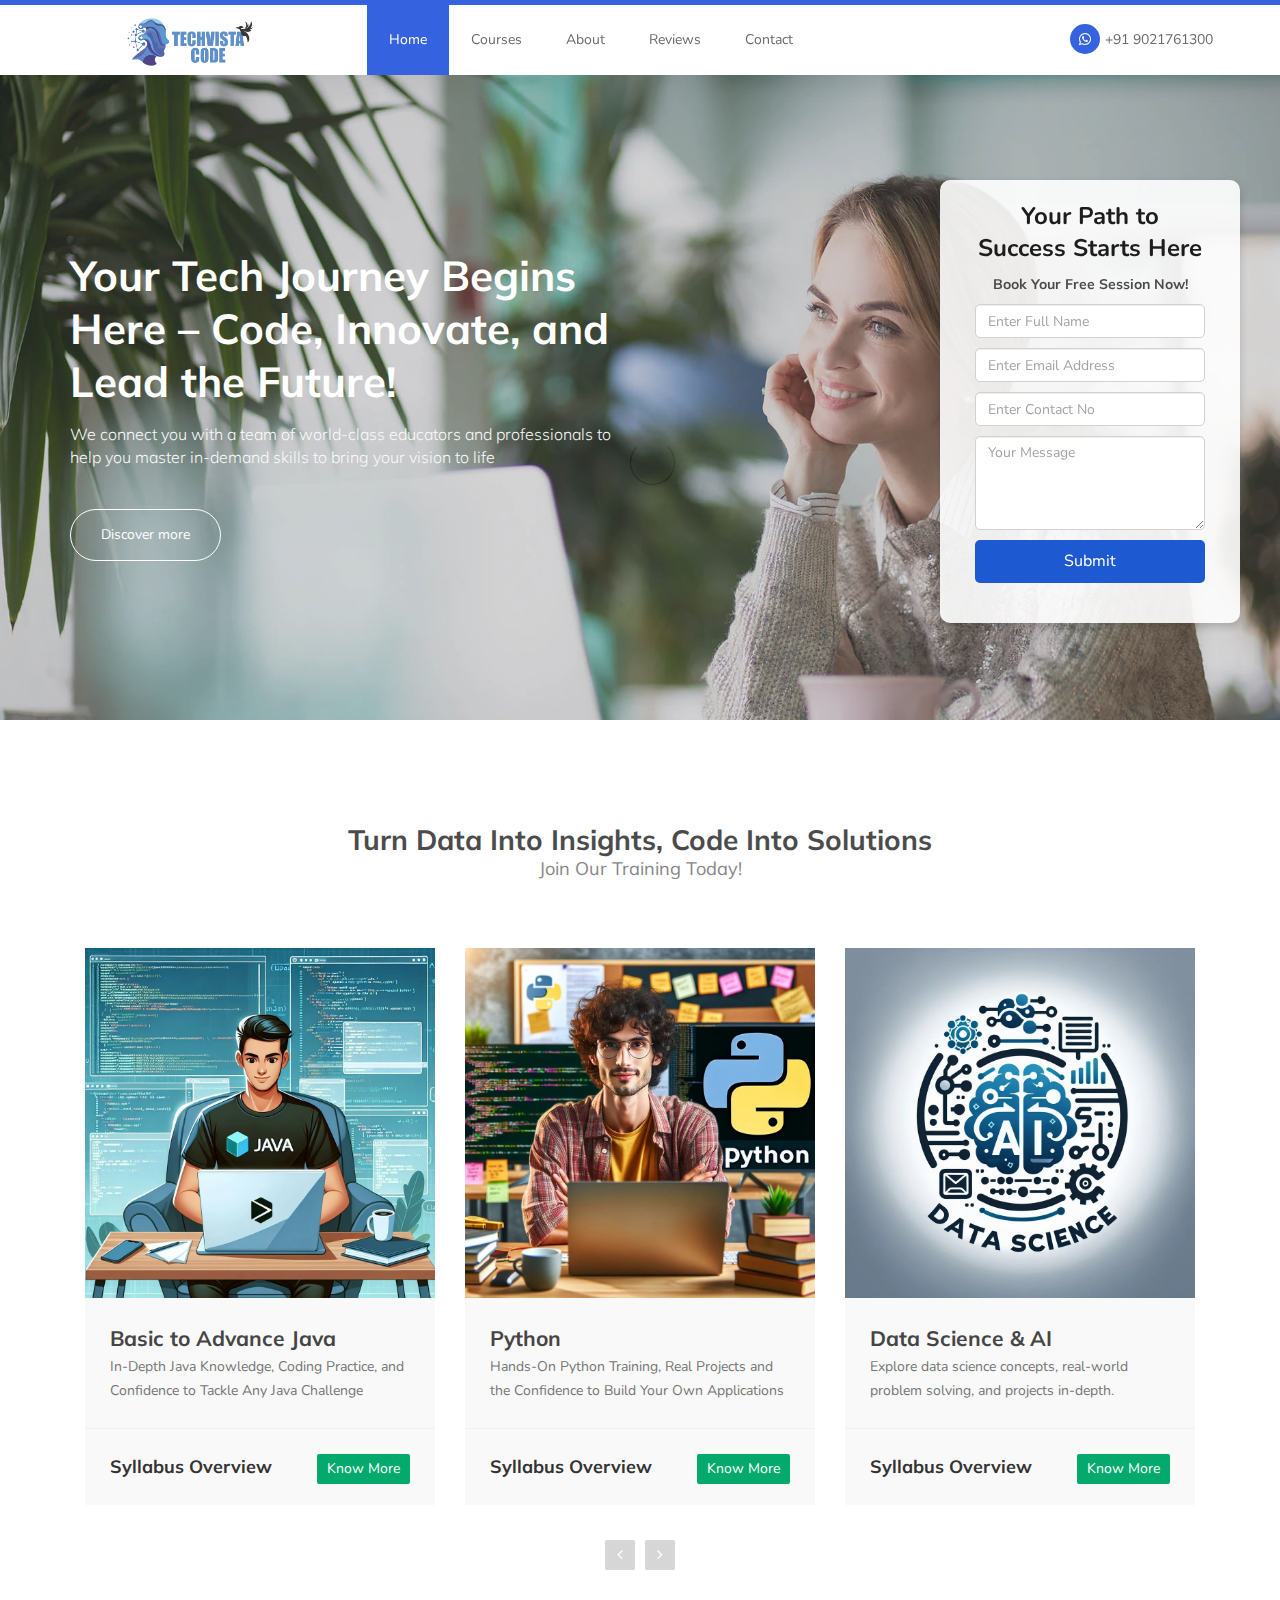
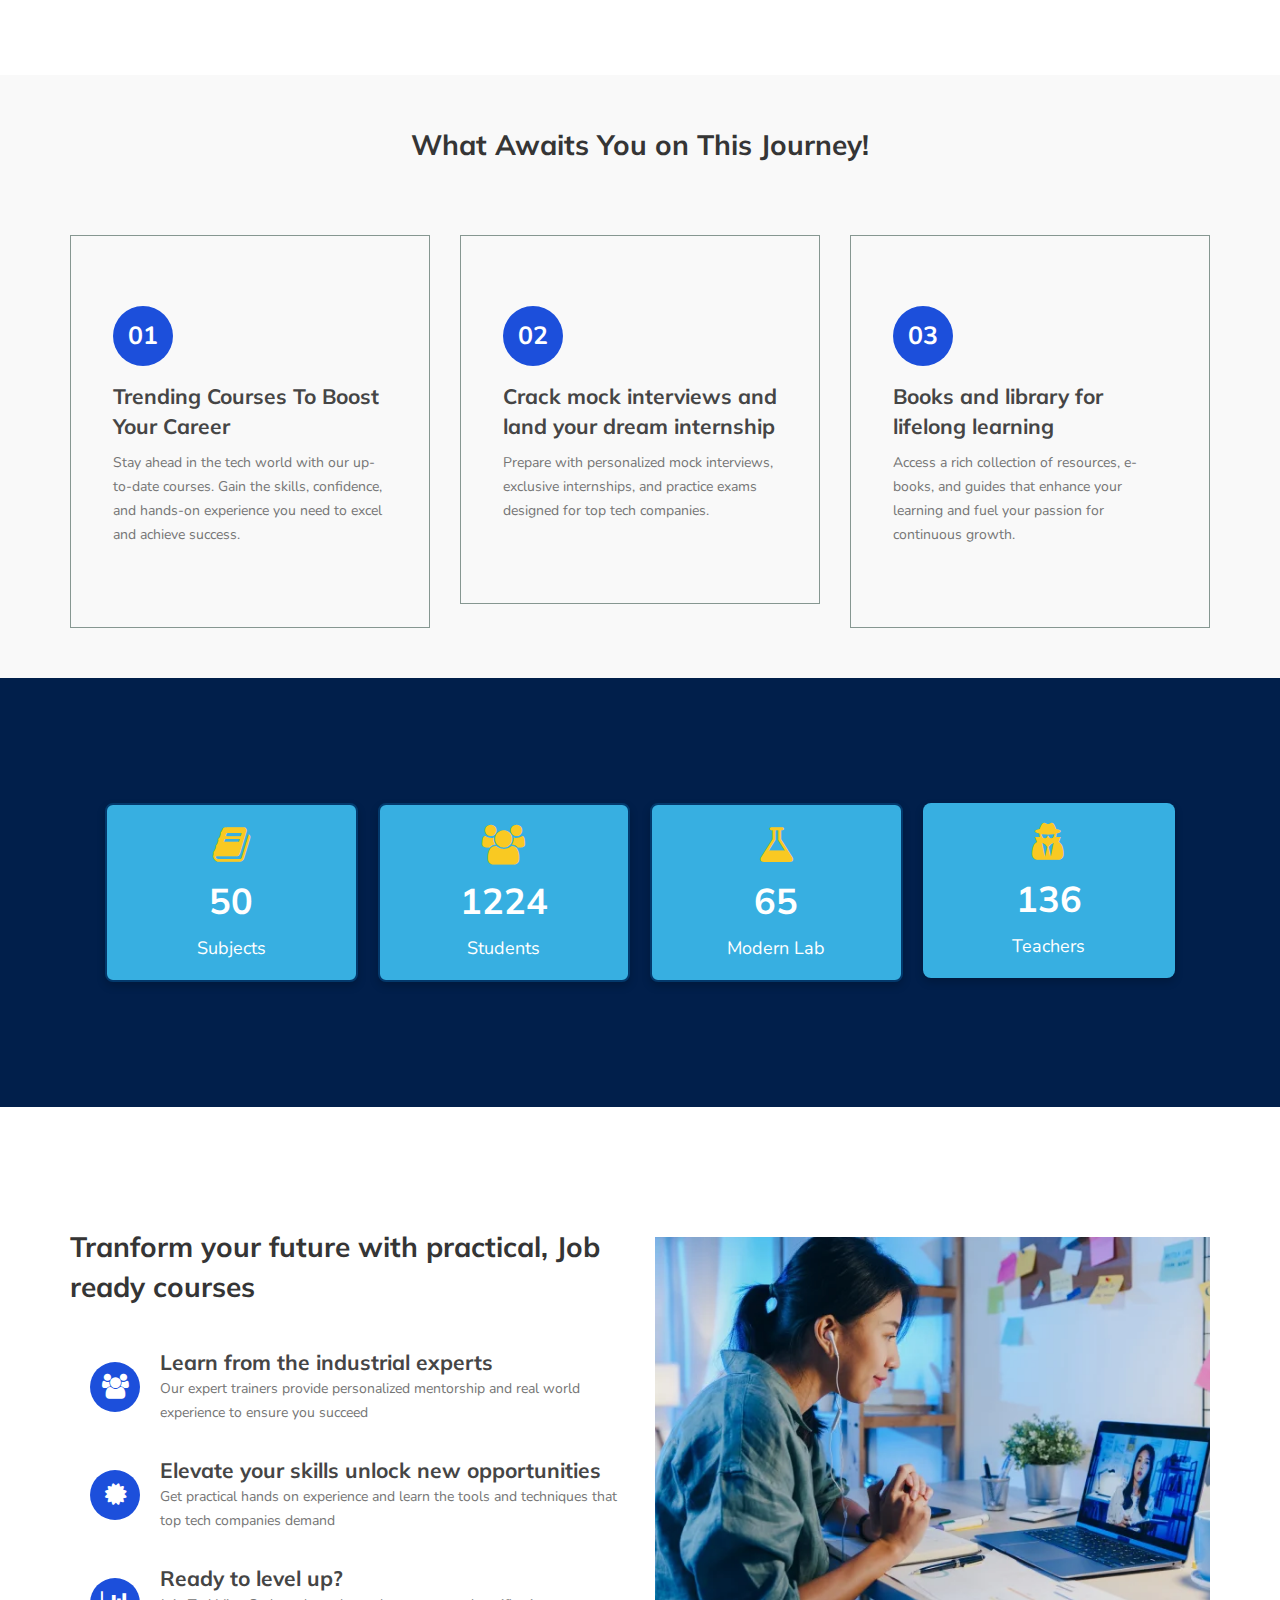
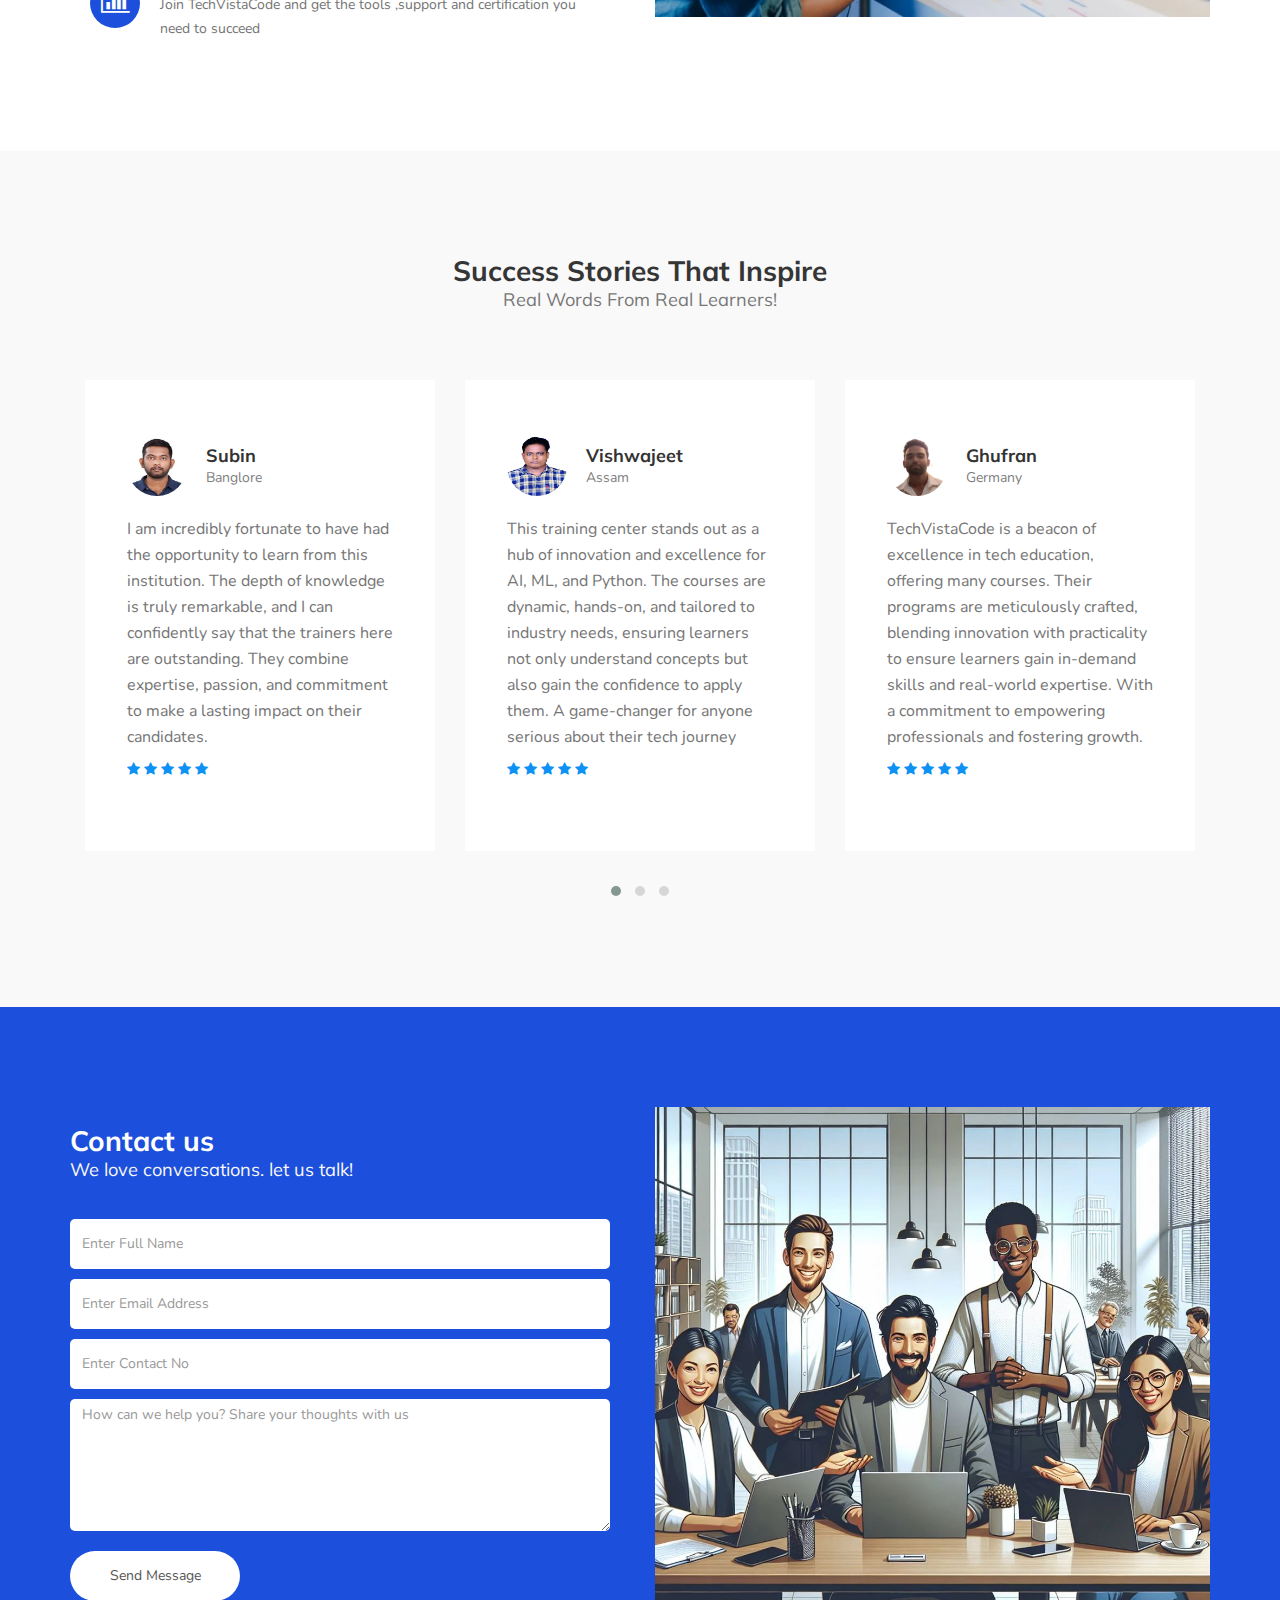
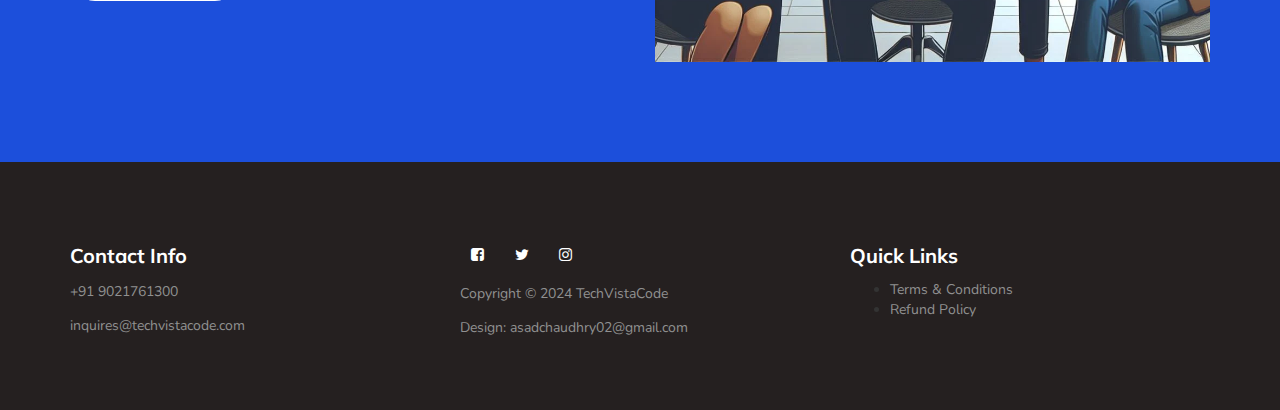
<file: index.html>
<!DOCTYPE html>
<html lang="en">

<head>

     <title>TechVistaCode</title>
     <meta charset="UTF-8">
     <meta http-equiv="X-UA-Compatible" content="IE=Edge">
     <meta name="description" content="">
     <meta name="keywords" content="">
     <meta name="author" content="">
     <meta name="viewport" content="width=device-width, initial-scale=1, maximum-scale=1">
     <link rel="stylesheet" href="css/bootstrap.min.css">
     <link rel="stylesheet" href="css/font-awesome.min.css">
     <link rel="stylesheet" href="css/owl.carousel.css">
     <link rel="stylesheet" href="css/owl.theme.default.min.css">
     <link rel="icon" type="image/png" href="/images/tvc-favicon.webp">


     <!-- MAIN CSS -->
     <link rel="stylesheet" href="css/style.css">

</head>

<body id="top" data-spy="scroll" data-target=".navbar-collapse" data-offset="50">

     <!-- PRE LOADER -->
     <section class="preloader">
          <div class="spinner">

               <span class="spinner-rotate"></span>

          </div>
     </section>


     <!-- MENU -->
     <section class="navbar custom-navbar navbar-fixed-top" role="navigation">
          <div class="container">

               <div class="navbar-header">
                    <div>
                         <button class="navbar-toggle" data-toggle="collapse" data-target=".navbar-collapse">
                              <span class="icon icon-bar"></span>
                              <span class="icon icon-bar"></span>
                              <span class="icon icon-bar"></span>
                         </button>
                    </div>
                    <div class="nav-brand-i">
                         <!-- lOGO -->
                         <!-- <a href="#" class="navbar-brand">TechVista Code</a> -->
                         <a href="index.html">
                              <img src="images/tvc-logo.webp" href="index.html"
                                   style="width: 130px;height: 50px;margin-top: 12px;margin-left: 55px;" alt="">
                         </a>
                    </div>
               </div>

               <!-- MENU LINKS -->
               <div class="collapse navbar-collapse">
                    <ul class="nav navbar-nav navbar-nav-first">
                         <li><a href="#top" class="smoothScroll">Home</a></li>
                         <li><a href="#courses" class="smoothScroll">Courses</a></li>
                         <li><a href="#about" class="smoothScroll">About</a></li>
                         <li><a href="#testimonial" class="smoothScroll">Reviews</a></li>
                         <li><a href="#contact" class="smoothScroll">Contact</a></li>

                    </ul>

                    <ul class="nav navbar-nav navbar-right">
                         <li><a href="https://wa.me/919021761300"><i class="fa fa-whatsapp"></i>+91 9021761300</a></li>
                    </ul>
               </div>

          </div>
     </section>



     <!-- HOME -->
     <section id="home">
          <div class="row">

               <div class="owl-carousel owl-theme home-slider">
                    <div class="item item-first">
                         <div class="caption">
                              <div class="container">
                                   <div class="col-md-6 col-sm-12">
                                        <h1>Your Tech Journey Begins Here – Code, Innovate, and Lead the Future!</h1>
                                        <h3>We connect you with a team of world-class educators and professionals to
                                             help you master in-demand skills to bring your vision to life</h3>
                                        <a href="#feature" class="section-btn btn btn-default smoothScroll">Discover
                                             more</a>
                                   </div>
                              </div>
                         </div>
                    </div>

                    <div class="item item-second">
                         <div class="caption">
                              <div class="container">
                                   <div class="col-md-6 col-sm-12">
                                        <h1>From Coding to Artificial Intelligence – Build Your Future With Us</h1>
                                        <h3>Our online courses are built in partnership with technology leaders and are
                                             designed to meet industry demands.</h3>
                                        <a href="#courses" class="section-btn btn btn-default smoothScroll">Take a
                                             course</a>
                                   </div>
                              </div>
                         </div>
                    </div>

                    <div class="item item-third">
                         <div class="caption">
                              <div class="container">
                                   <div class="col-md-6 col-sm-12">
                                        <h1>From Basics to Advanced – Master Python, Java, and AI With Practical
                                             Learning</h1>
                                        <h3>Proven Techniques and Approaches to Accelerate Learning and Master New
                                             Skills with Greater Efficiency</h3>
                                   </div>
                              </div>
                         </div>
                    </div>
               </div>
          </div>

          <!-- Contact Popup Form -->
          <div class="contact-form-container">
               <form id="contact-form-3" class="form-horizontal">
                    <p
                         style="text-align: center;color: #000;font-size: 24px;font-weight: 700;line-height: 32px;margin: 0px !important;">
                         Your Path to Success Starts Here
                    <p>
                    <h5 style="text-align: center;">Book Your Free Session Now!</h5>

                    <div class="">
                         <input type="text" class="form-control" name="name" placeholder="Enter Full Name" required>
                    </div>
                    <div class="">
                         <input type="email" class="form-control" name="email" placeholder="Enter Email Address"
                              required>
                    </div>
                    <div class="">
                         <input type="text" class="form-control" name="contact" placeholder="Enter Contact No" required>
                    </div>
                    <div class="">
                         <textarea class="form-control" name="message" rows="4" placeholder="Your Message"
                              required></textarea>
                    </div>
                    <div class="">
                         <input type="submit" class="btn btn-primary">
                    </div>
                    <div><br>
                         <div id="successMessage3" style="color: #000;font-size: 20px;"></div>
                         <div id="errorMessage3" style="color: red;"></div>
                    </div>
               </form>
          </div>
     </section>


     <!-- Courses -->
     <section id="courses">
          <div class="container">
               <div class="row">

                    <div class="col-md-12 col-sm-12">
                         <div class="section-title">
                              <h2>Turn Data Into Insights, Code Into Solutions <small> Join Our Training
                                        Today!</small>
                              </h2>
                         </div>
                         <br>
                         <div class="owl-carousel owl-theme owl-courses">
                              <div class="col-md-4 col-sm-4">
                                   <div class="item">
                                        <div class="courses-thumb">
                                             <div class="courses-top">
                                                  <div class="courses-image">
                                                       <img src="images/java.webp" class="img-responsive" alt="">
                                                  </div>
                                                  <!-- <div class="courses-date">
                                                       <span><i class="fa fa-calendar"></i> 12 / 7 / 2024</span>
                                                       <span><i class="fa fa-clock-o"></i> 7 Hours</span>
                                                  </div> -->
                                             </div>

                                             <div class="courses-detail">
                                                  <h3>Basic to Advance Java</h3>
                                                  <p>In-Depth Java Knowledge, Coding Practice, and Confidence to
                                                       Tackle
                                                       Any Java Challenge</p>
                                             </div>

                                             <div class="courses-info">
                                                  <div class="courses-author">
                                                       <h4>Syllabus Overview</h4>
                                                  </div>

                                                  <div class="courses-price">
                                                       <a href="/pdf/java.pdf"><span
                                                                 style="background-color: #04AA6D;">Know More</span></a>
                                                       <!-- <del style="color: #fff;"><span>₹60,000</span></del> -->
                                                  </div>
                                             </div>
                                        </div>
                                   </div>
                              </div>

                              <div class="col-md-4 col-sm-4">
                                   <div class="item">
                                        <div class="courses-thumb">
                                             <div class="courses-top">
                                                  <div class="courses-image">
                                                       <img src="images/python.webp" class="img-responsive" alt="">
                                                  </div>
                                                  <!-- <div class="courses-date">
                                                       <span><i class="fa fa-calendar"></i> 20 / 7 / 2024</span>
                                                       <span><i class="fa fa-clock-o"></i> 4.5 Hours</span>
                                                  </div> -->
                                             </div>

                                             <div class="courses-detail">
                                                  <h3>Python</h3>
                                                  <p>Hands-On Python Training, Real Projects and the Confidence to
                                                       Build
                                                       Your Own Applications</p>
                                             </div>

                                             <div class="courses-info">
                                                  <div class="courses-author">
                                                       <h4>Syllabus Overview</h4>
                                                  </div>
                                                  <div class="courses-price">
                                                       <a href="/pdf/python.pdf"><span
                                                                 style="background-color: #04AA6D;">Know More</span></a>
                                                       <!-- <del style="color: #fff;"><span>₹60,000</span></del> -->
                                                  </div>
                                             </div>
                                        </div>
                                   </div>
                              </div>

                              <div class="col-md-4 col-sm-4">
                                   <div class="item">
                                        <div class="courses-thumb">
                                             <div class="courses-top">
                                                  <div class="courses-image">
                                                       <img src="images/data-science.webp" class="img-responsive" alt="">
                                                  </div>
                                                  <!-- <div class="courses-date">
                                                       <span><i class="fa fa-calendar"></i> 15 / 8 / 2024</span>
                                                       <span><i class="fa fa-clock-o"></i> 6 Hours</span>
                                                  </div> -->
                                             </div>

                                             <div class="courses-detail">
                                                  <h3>Data Science & AI</h3>
                                                  <p>Explore data science concepts, real-world problem solving, and
                                                       projects in-depth.</p>
                                             </div>

                                             <div class="courses-info">
                                                  <div class="courses-author">
                                                       <h4>Syllabus Overview</h4>
                                                  </div>
                                                  <div class="courses-price">
                                                       <a href="#contact"><span
                                                                 style="background-color: #04AA6D;">Know More</span></a>
                                                       <!-- <del style="color: #fff;"><span>₹90,000</span></del> -->
                                                  </div>
                                             </div>
                                        </div>
                                   </div>
                              </div>

                              <div class="col-md-4 col-sm-4">
                                   <div class="item">
                                        <div class="courses-thumb">
                                             <div class="courses-top">
                                                  <div class="courses-image">
                                                       <img src="images/ai&ml.webp" class="img-responsive" alt="">
                                                  </div>
                                                  <!-- <div class="courses-date">
                                                       <span><i class="fa fa-calendar"></i> 20 / 7 / 2024</span>
                                                       <span><i class="fa fa-clock-o"></i> 4.5 Hours</span>
                                                  </div> -->
                                             </div>

                                             <div class="courses-detail">
                                                  <h3>AI & ML</h3>
                                                  <p>Knowledge to Build Smart Machines, Automate Complex Tasks, and
                                                       Lead
                                                       the AI Revolution</p>
                                             </div>

                                             <div class="courses-info">
                                                  <div class="courses-author">
                                                       <h4>Syllabus Overview</h4>
                                                  </div>
                                                  <div class="courses-price">
                                                       <a href="#contact"><span
                                                                 style="background-color: #04AA6D;">Know More</span></a>
                                                       <!-- <del style="color: #fff;"><span>₹90,000</span></del </div> -->
                                                  </div>
                                             </div>
                                        </div>
                                   </div>
                              </div>

                              <div class="col-md-4 col-sm-4">
                                   <div class="item">
                                        <div class="courses-thumb">
                                             <div class="courses-top">
                                                  <div class="courses-image">
                                                       <img src="images/c.webp" class="img-responsive" alt="">
                                                  </div>
                                                  <!-- <div class="courses-date">
                                                       <span><i class="fa fa-calendar"></i> 20 / 7 / 2024</span>
                                                       <span><i class="fa fa-clock-o"></i> 4.5 Hours</span>
                                                  </div> -->
                                             </div>

                                             <div class="courses-detail">
                                                  <h3>C</h3>
                                                  <p>Master efficient coding, programming fundamentals, and
                                                       building C
                                                       applications.
                                                  </p>
                                             </div>

                                             <div class="courses-info">
                                                  <div class="courses-author">
                                                       <h4>Syllabus Overview</h4>
                                                  </div>
                                                  <div class="courses-price">
                                                       <a href="#contact"><span
                                                                 style="background-color: #04AA6D;">Know More</span></a>
                                                       <!-- <del style="color: #fff;"><span>₹45,000</span></del> -->
                                                  </div>
                                             </div>
                                        </div>
                                   </div>
                              </div>

                              <div class="col-md-4 col-sm-4">
                                   <div class="item">
                                        <div class="courses-thumb">
                                             <div class="courses-top">
                                                  <div class="courses-image">
                                                       <img src="images/C++.webp" class="img-responsive" alt="">
                                                  </div>
                                                  <!-- <div class="courses-date">
                                                       <span><i class="fa fa-calendar"></i> 20 / 7 / 2024</span>
                                                       <span><i class="fa fa-clock-o"></i> 4.5 Hours</span>
                                                  </div> -->
                                             </div>

                                             <div class="courses-detail">
                                                  <h3>C++</h3>
                                                  <p>Master C++ for high-performance software and object-oriented
                                                       design.</p>
                                             </div>

                                             <div class="courses-info">
                                                  <div class="courses-author">
                                                       <h4>Syllabus Overview</h4>
                                                  </div>
                                                  <div class="courses-price">
                                                       <a href="#contact"><span
                                                                 style="background-color: #04AA6D;">Know More</span></a>
                                                       <!-- <del style="color: #fff;"><span>₹45,000</span></del> -->
                                                  </div>
                                             </div>
                                        </div>
                                   </div>
                              </div>

                              <div class="col-md-4 col-sm-4">
                                   <div class="item">
                                        <div class="courses-thumb">
                                             <div class="courses-top">
                                                  <div class="courses-image">
                                                       <img src="images/dsa.webp" class="img-responsive" alt="">
                                                  </div>
                                                  <!-- <div class="courses-date">
                                                       <span><i class="fa fa-calendar"></i> 20 / 7 / 2024</span>
                                                       <span><i class="fa fa-clock-o"></i> 4.5 Hours</span>
                                                  </div> -->
                                             </div>

                                             <div class="courses-detail">
                                                  <h3>Data Structure & Algorithms</h3>
                                                  <p>Master data structures and algorithms, from arrays to graphs,
                                                       for
                                                       interviews.
                                                  </p>
                                             </div>

                                             <div class="courses-info">
                                                  <div class="courses-author">
                                                       <h4>Syllabus Overview</h4>
                                                  </div>
                                                  <div class="courses-price">
                                                       <a href="/pdf/data-structure.pdf"><span
                                                                 style="background-color: #04AA6D;">Know More</span></a>
                                                       <!-- <del style="color: #fff;"><span>₹45,000</span></del> -->
                                                  </div>
                                             </div>
                                        </div>
                                   </div>
                              </div>

                              <div class="col-md-4 col-sm-4">
                                   <div class="item">
                                        <div class="courses-thumb">
                                             <div class="courses-top">
                                                  <div class="courses-image">
                                                       <img src="images/cloud.webp" class="img-responsive" alt="">
                                                  </div>
                                                  <!-- <div class="courses-date">
                                                       <span><i class="fa fa-calendar"></i> 20 / 7 / 2024</span>
                                                       <span><i class="fa fa-clock-o"></i> 4.5 Hours</span>
                                                  </div> -->
                                             </div>

                                             <div class="courses-detail">
                                                  <h3>Cloud</h3>
                                                  <p>Master cloud computing, services, and DevOps for streamlined
                                                       application development.
                                                  </p>
                                             </div>

                                             <div class="courses-info">
                                                  <div class="courses-author">
                                                       <h4>Syllabus Overview</h4>
                                                  </div>
                                                  <div class="courses-price">
                                                       <a href="/pdf/cloud-computing.pdf"><span
                                                                 style="background-color: #04AA6D;">Know More</span></a>
                                                       <!-- <del style="color: #fff;"><span>₹50,000</span></del> -->
                                                  </div>
                                             </div>
                                        </div>
                                   </div>
                              </div>

                              <div class="col-md-4 col-sm-4">
                                   <div class="item">
                                        <div class="courses-thumb">
                                             <div class="courses-top">
                                                  <div class="courses-image">
                                                       <img src="images/html.webp" class="img-responsive" alt="">
                                                  </div>
                                                  <!-- <div class="courses-date">
                                                       <span><i class="fa fa-calendar"></i> 20 / 7 / 2024</span>
                                                       <span><i class="fa fa-clock-o"></i> 4.5 Hours</span>
                                                  </div> -->
                                             </div>

                                             <div class="courses-detail">
                                                  <h3>HTML, CSS & Javascript</h3>
                                                  <p>Create responsive websites and master HTML, CSS, and
                                                       JavaScript
                                                       technologies.
                                                  </p>
                                             </div>

                                             <div class="courses-info">
                                                  <div class="courses-author">
                                                       <!-- <img src="images/author-image2.webp" class="img-responsive"
                                                            alt=""> -->
                                                       <h4>Syllabus Overview</h4>
                                                  </div>
                                                  <div class="courses-price">
                                                       <a href="/pdf/full-stack-development.pdf"><span
                                                                 style="background-color: #04AA6D;">Know More</span></a>
                                                       <!-- <del style="color: #fff;"><span>₹60,000</span></del> -->
                                                  </div>
                                             </div>
                                        </div>
                                   </div>
                              </div>
                         </div>
                    </div>
               </div>
     </section>



     <!-- FEATURE -->
     <div id="feature" class="section2" style="background-color:#F9F9F9;padding: 50px 0px;">
          <div class="container">
               <div class="section-title">
                    <center>
                         <h2>What Awaits You on This Journey!</h2>
                    </center>
               </div><br>
               <div class="row">

                    <div class="col-md-4 col-sm-4">
                         <div class="feature-thumb">
                              <span>01</span>
                              <h3>Trending Courses To Boost Your Career
                              </h3>
                              <p>Stay ahead in the tech world with our up-to-date courses. Gain the skills,
                                   confidence,
                                   and hands-on experience you need to excel and achieve success.</p>
                         </div>
                    </div>

                    <div class="col-md-4 col-sm-4">
                         <div class="feature-thumb">
                              <span>02</span>
                              <h3>Crack mock interviews and land your dream internship
                              </h3>
                              <p>Prepare with personalized mock interviews, exclusive internships, and practice
                                   exams
                                   designed for top tech companies.</p>
                         </div>
                    </div>

                    <div class="col-md-4 col-sm-4">
                         <div class="feature-thumb">
                              <span>03</span>
                              <h3>Books and library for lifelong learning
                              </h3>
                              <p>Access a rich collection of resources, e-books, and guides that enhance your
                                   learning
                                   and fuel your passion for continuous growth.</p>
                         </div>
                    </div>



               </div>
          </div>
     </div>

     <!-- Start about us counter -->
     <div class="counter-section">
          <section id="mu-abtus-counter" style="background-color: #011f4b;">
               <div class="container">
                    <div class="row">
                         <div class="col-md-12">
                              <div class="mu-abtus-counter-area">
                                   <div class="row">
                                        <!-- Start counter item -->
                                        <div class="col-lg-3 col-md-3 col-sm-3">
                                             <div class="mu-abtus-counter-single">
                                                  <span class="fa fa-book"></span>
                                                  <h4 class="counter" data-target="50">0</h4>
                                                  <p>Subjects</p>
                                             </div>
                                        </div>
                                        <!-- End counter item -->
                                        <!-- Start counter item -->
                                        <div class="col-lg-3 col-md-3 col-sm-3">
                                             <div class="mu-abtus-counter-single">
                                                  <span class="fa fa-users"></span>
                                                  <h4 class="counter" data-target="3500">0</h4>
                                                  <p>Students</p>
                                             </div>
                                        </div>
                                        <!-- End counter item -->
                                        <!-- Start counter item -->
                                        <div class="col-lg-3 col-md-3 col-sm-3">
                                             <div class="mu-abtus-counter-single">
                                                  <span class="fa fa-flask"></span>
                                                  <h4 class="counter" data-target="65">0</h4>
                                                  <p>Modern Lab</p>
                                             </div>
                                        </div>
                                        <!-- End counter item -->
                                        <!-- Start counter item -->
                                        <div class="col-lg-3 col-md-3 col-sm-3">
                                             <div class="mu-abtus-counter-single no-border">
                                                  <span class="fa fa-user-secret"></span>
                                                  <h4 class="counter" data-target="250">0</h4>
                                                  <p>Teachers</p>
                                             </div>
                                        </div>
                                        <!-- End counter item -->
                                   </div>
                              </div>
                         </div>
                    </div>
               </div>
          </section>
          <!-- End about us counter -->


          <!-- ABOUT -->
          <section id="about">
               <div class="container">
                    <div class="row">

                         <div class="col-md-6 col-sm-12">
                              <div class="about-info">
                                   <h2>Tranform your future with practical, Job ready courses</h2>

                                   <figure>
                                        <span><i class="fa fa-users"></i></span>
                                        <figcaption>
                                             <h3>Learn from the industrial experts</h3>
                                             <p>
                                                  Our expert trainers provide personalized mentorship and real
                                                  world
                                                  experience to ensure you succeed</p>
                                        </figcaption>
                                   </figure>

                                   <figure>
                                        <span><i class="fa fa-certificate"></i></span>
                                        <figcaption>
                                             <h3>Elevate your skills unlock new opportunities
                                             </h3>
                                             <p>Get practical hands on experience and learn the tools and
                                                  techniques
                                                  that top
                                                  tech companies demand</p>
                                        </figcaption>
                                   </figure>

                                   <figure>
                                        <span><i class="fa fa-bar-chart-o"></i></span>
                                        <figcaption>
                                             <h3>Ready to level up?</h3>
                                             <p>Join TechVistaCode and get the tools ,support and certification you
                                                  need
                                                  to
                                                  succeed</p>
                                        </figcaption>
                                   </figure>
                              </div>
                         </div>

                         <div class=" col-md-6 col-sm-12">
                              <div class="abt-img">
                                   <img src="images/Abt-us.webp" class="img-responsive" style="" alt="">
                              </div>
                         </div>
                    </div>
               </div>
          </section>
     </div>



     <!-- TESTIMONIAL -->
     <section id="testimonial">
          <div class="container">
               <div class="row">

                    <div class="col-md-12 col-sm-12">
                         <div class="section-title">
                              <h2>Success Stories That Inspire <small>Real Words From Real Learners!</small></h2>
                         </div>

                         <div class="owl-carousel owl-theme owl-client">

                              <div class="col-md-4 col-sm-4">
                                   <div class="item">
                                        <div class="tst-image">
                                             <img src="images/subin.webp" class="img-responsive" alt="">
                                        </div>
                                        <div class="tst-author">
                                             <h4>Subin</h4>
                                             <span>Banglore</span>
                                        </div>
                                        <p>
                                             I am incredibly fortunate to have had the opportunity to learn from
                                             this
                                             institution. The depth of knowledge is truly remarkable, and I can
                                             confidently say that the trainers here are outstanding. They combine
                                             expertise, passion, and commitment to make a lasting impact on their
                                             candidates.
                                        </p>
                                        <div class="tst-rating">
                                             <i class="fa fa-star"></i>
                                             <i class="fa fa-star"></i>
                                             <i class="fa fa-star"></i>
                                             <i class="fa fa-star"></i>
                                             <i class="fa fa-star"></i>

                                        </div>
                                   </div>
                              </div>

                              <div class="col-md-4 col-sm-4">
                                   <div class="item">
                                        <div class="tst-image">
                                             <img src="images/vishwajeet.webp" class="img-responsive" alt="">
                                        </div>
                                        <div class="tst-author">
                                             <h4>Vishwajeet
                                             </h4>
                                             <span>Assam</span>
                                        </div>
                                        <p>This training center stands out as a hub of innovation and excellence
                                             for AI,
                                             ML, and Python. The courses are dynamic, hands-on, and tailored to
                                             industry
                                             needs, ensuring learners not only understand concepts but also gain
                                             the
                                             confidence to apply them. A game-changer for anyone serious about
                                             their
                                             tech journey
                                        </p>
                                        <div class="tst-rating">
                                             <i class="fa fa-star"></i>
                                             <i class="fa fa-star"></i>
                                             <i class="fa fa-star"></i>
                                             <i class="fa fa-star"></i>
                                             <i class="fa fa-star"></i>

                                        </div>
                                   </div>
                              </div>

                              <div class="col-md-4 col-sm-4">
                                   <div class="item">
                                        <div class="tst-image">
                                             <img src="images/gufran.webp" class="img-responsive" alt="">
                                        </div>
                                        <div class="tst-author">
                                             <h4>Ghufran</h4>
                                             <span>Germany</span>
                                        </div>
                                        <p>TechVistaCode is a beacon of excellence in tech education, offering many
                                             courses. Their programs are meticulously crafted, blending innovation
                                             with
                                             practicality to ensure learners gain in-demand skills and real-world
                                             expertise. With a commitment to empowering professionals and fostering
                                             growth.

                                        </p>
                                        <div class="tst-rating">
                                             <i class="fa fa-star"></i>
                                             <i class="fa fa-star"></i>
                                             <i class="fa fa-star"></i>
                                             <i class="fa fa-star"></i>
                                             <i class="fa fa-star"></i>
                                        </div>
                                   </div>
                              </div>
                              <div class="col-md-4 col-sm-4">
                                   <div class="item">
                                        <div class="tst-image">
                                             <img src="images/haroon.webp" class="img-responsive" alt="">
                                        </div>
                                        <div class="tst-author">
                                             <h4>Haroon
                                             </h4>
                                             <span>USA</span>
                                        </div>
                                        <p>
                                             This training center stands out for its exceptional quality and
                                             dedicated
                                             trainers. They simplify challenging topics, making learning both fun
                                             and
                                             accessible. Their deep expertise, patience, and passion for teaching
                                             ensure
                                             a supportive environment, helping students grasp even the most complex
                                             concepts with ease.
                                        </p>
                                        <div class="tst-rating">
                                             <i class="fa fa-star"></i>
                                             <i class="fa fa-star"></i>
                                             <i class="fa fa-star"></i>
                                             <i class="fa fa-star"></i>
                                             <i class="fa fa-star"></i>

                                        </div>
                                   </div>
                              </div>
                              <div class="col-md-4 col-sm-4">
                                   <div class="item">
                                        <div class="tst-image">
                                             <img src="images/dan.webp" class="img-responsive" alt="">
                                        </div>
                                        <div class="tst-author">
                                             <h4>Dan</h4>
                                             <span>Uganda</span>
                                        </div>
                                        <p>
                                             This center is a top choice for mastering AI, ML, and Python. The
                                             courses
                                             are expertly designed, blending theoretical knowledge with hands-on
                                             practice to ensure students fully understand advanced concepts.
                                             Emphasizing
                                             real-world applications, they equip learners with the practical skills
                                             needed.</p>
                                        <div class="tst-rating">
                                             <i class="fa fa-star"></i>
                                             <i class="fa fa-star"></i>
                                             <i class="fa fa-star"></i>
                                             <i class="fa fa-star"></i>
                                             <i class="fa fa-star"></i>
                                        </div>
                                   </div>
                              </div>

                              <div class="col-md-4 col-sm-4">
                                   <div class="item">
                                        <div class="tst-image">
                                             <img src="images/yash.webp" class="img-responsive" alt="">
                                        </div>
                                        <div class="tst-author">
                                             <h4>Yash</h4>
                                             <span>USA</span>
                                        </div>
                                        <p>
                                             I had a great experience with my trainer, who taught me both frontend
                                             and
                                             backend development. The trainer is highly knowledgeable, explaining
                                             each
                                             concept thoroughly and clearly. What I value most is the flexibility
                                             in
                                             scheduling, allowing me to easily manage my learning alongside other
                                             responsibilities.</p>
                                        <div class="tst-rating">
                                             <i class="fa fa-star"></i>
                                             <i class="fa fa-star"></i>
                                             <i class="fa fa-star"></i>
                                             <i class="fa fa-star"></i>
                                             <i class="fa fa-star"></i>

                                        </div>
                                   </div>
                              </div>

                              <div class="col-md-4 col-sm-4">
                                   <div class="item">
                                        <div class="tst-image">
                                             <img src="images/irshad.webp" class="img-responsive" alt="">
                                        </div>
                                        <div class="tst-author">
                                             <h4>Irshad</h4>
                                             <span>Pune</span>
                                        </div>
                                        <p>
                                             This center provides an outstanding learning experience. I am
                                             currently
                                             enrolled in AI and ML sessions for my postgraduate qualification. The
                                             trainers consistently impress with their clear delivery of essential
                                             content, ensuring a deep and thorough understanding of the subjects.
                                        </p>
                                        <div class="tst-rating">
                                             <i class="fa fa-star"></i>
                                             <i class="fa fa-star"></i>
                                             <i class="fa fa-star"></i>
                                             <i class="fa fa-star"></i>
                                             <i class="fa fa-star"></i>

                                        </div>
                                   </div>
                              </div>





                         </div>

                    </div>
               </div>
     </section>


     <!-- CONTACT -->
     <section id="contact">
          <div class="container">
               <div class="row">

                    <div class="col-md-6 col-sm-12">
                         <form id="contact-form">
                              <div class="section-title">
                                   <h2>Contact us <small>We love conversations. let us talk!</small></h2>
                              </div>

                              <div class="col-md-12 col-sm-12">
                                   <input type="text" class="form-control" placeholder="Enter Full Name" name="name"
                                        required="">

                                   <input type="email" class="form-control" placeholder="Enter Email Address"
                                        name="email" required="">

                                   <input ty pe="text" class="form-control" placeholder="Enter Contact No"
                                        name="contact" required="">

                                   <textarea class="form-control" rows="6"
                                        placeholder="How can we help you? Share your thoughts with us" name="message"
                                        required=""></textarea>
                              </div>

                              <div class="col-md-4 col-sm-12">
                                   <input type="submit" class="form-control" name="submit" value="Send Message">
                              </div>
                              <div class="col-md-12">
                                   <div id="successMessage" style="color: #F9F9F9;font-size: 20px;"></div>
                                   <div id="errorMessage" style="color: red;"></div>
                              </div>
                         </form>
                    </div>

                    <div class="col-md-6 col-sm-12">
                         <div class="contact-image">
                              <img src="images/Designer.webp" class="img-responsive" alt="Smiling Two Girls">
                         </div>
                    </div>

               </div>
          </div>
     </section>

     <!-- Contact Us Logo -->
     <img src="./images/contact-us.webp" class="contact-us-logo" alt="Contact Us" onclick="openModal()">

     <!-- The Modal -->
     <div id="contactModal" class="modal">
          <div class="modal-content">
               <span class="close" onclick="closeModal()">&times;</span>
               <!-- <h2>Contact Us</h2> -->
               <p
                    style="text-align: center;color: #000;font-size: 24px;font-weight: 700;line-height: 32px;margin: 0px !important;">
                    Your Path to Success<br>Starts Here
               <p>
               <h5 style="text-align: center;">Book Your Free Session Now!</h5>
               <form id="contact-form-2">
                    <!-- <label for="name">Name:</label> -->
                    <input type="text" name="name" placeholder="Enter Full Name" required>

                    <!-- <label for="contact">Email:</label> -->
                    <input type="email" placeholder="Enter Email Address" name="email" required="">

                    <!-- <label for="contact">Contact No:</label> -->
                    <input type="text" name="contact" placeholder="Enter Contact No" required>

                    <!-- <label for="message">Message:</label> -->
                    <textarea name="message" placeholder="Your Message" rows="4" required></textarea>

                    <center><button type="submit">Send Message</button></center>
                    <div><br>
                         <div id="successMessages" style="color: #000;font-size: 20px;"></div>
                         <div id="errorMessages" style="color: red;"></div>
                    </div>
               </form>
          </div>
     </div>

     <!-- FOOTER -->
     <footer id="footer">
          <div class="container">
               <div class="row">

                    <div class="col-md-4 col-sm-6">
                         <div class="footer-info">
                              <h2>Contact Info</h2>
                              <div class="copyright-text">
                                   <p><a href="tel:+91 9021761300">+91 9021761300</a></p>
                                   <p><a href="mailto:inquires@techvistacode.com">inquires@techvistacode.com</a>
                                   </p>
                              </div>
                         </div>
                    </div>

                    <div class="col-md-4 col-sm-6">
                         <div class="footer-info">
                              <ul class="social-icon">
                                   <li><a href="#" class="fa fa-facebook-square" attr="facebook icon"></a></li>
                                   <li><a href="#" class="fa fa-twitter"></a></li>
                                   <li><a href="#" class="fa fa-instagram"></a></li>
                              </ul>

                              <div class="copyright-text">
                                   <p>Copyright &copy; 2024 <span><a
                                                  href="https://techvistacode.com/">TechVistaCode</a></span></p>
                                   <p>Design: <a href="mailto:inquires@techvistacode.com">asadchaudhry02@gmail.com</a>
                                   </p>
                              </div>
                         </div>
                    </div>

                    <div class="col-md-4 col-sm-12">
                         <div class="footer-info">
                              <h2>Quick Links</h2>
                              <ul>
                                   <li><a href="./Terms.html">Terms & Conditions</a></li>
                                   <li><a href="./refund.html">Refund Policy</a></li>
                              </ul>
                         </div>
                    </div>

               </div>
          </div>
     </footer>


     <!-- SCRIPTS -->
     <script src="js/jquery.js"></script>
     <script src="js/bootstrap.min.js"></script>
     <script src="js/owl.carousel.min.js"></script>
     <script src="js/smoothscroll.js"></script>
     <script src="js/custom.js"></script>
     <script src="js/counter.js"></script>
     <script src="js/contactus.js"></script>




     <script>
          $(document).ready(function () {
               // Handle first form submission
               $('#contact-form').submit(function (e) {
                    e.preventDefault();
                    let formdata = $(this).serialize();
                    $.ajax({
                         type: 'post',
                         url: 'insert.php',
                         data: formdata,
                         complete: function (xhr, status) {
                              console.log("XHR response:", xhr.responseText);
                              var response = JSON.parse(xhr.responseText);
                              if (response.success) {
                                   $('#successMessage').text(response.message).show();
                                   setTimeout(function () {
                                        $('#successMessage').fadeOut('slow');
                                   }, 15000);
                                   $('#contact-form')[0].reset();
                              } else {
                                   console.error(response.message);
                              }
                         }
                    })
               });

               // Handle second form submission
               $('#contact-form-2').submit(function (e) {
                    e.preventDefault();
                    let formdata = $(this).serialize();
                    $.ajax({
                         type: 'post',
                         url: 'insert.php',
                         data: formdata,
                         complete: function (xhr, status) {
                              console.log("XHR response:", xhr.responseText);
                              var response = JSON.parse(xhr.responseText);
                              if (response.success) {
                                   $('#successMessages').text(response.message).show();
                                   setTimeout(function () {
                                        $('#successMessages').fadeOut('slow');
                                   }, 15000);
                                   $('#contact-form-2')[0].reset();
                              } else {
                                   console.error(response.message);
                              }
                         }
                    })
               });

               // Handle third form submission
               $('#contact-form-3').submit(function (e) {
                    e.preventDefault();
                    let formdata = $(this).serialize();
                    $.ajax({
                         type: 'post',
                         url: 'insert.php',
                         data: formdata,
                         complete: function (xhr, status) {
                              console.log("XHR response:", xhr.responseText);
                              var response = JSON.parse(xhr.responseText);
                              if (response.success) {
                                   $('#successMessage3').text(response.message).show();
                                   setTimeout(function () {
                                        $('#successMessage3').fadeOut('slow');
                                   }, 15000);
                                   $('#contact-form-3')[0].reset();
                              } else {
                                   console.error(response.message);
                              }
                         }
                    })
               });
          });

     </script>
</body>

</html>
</file>
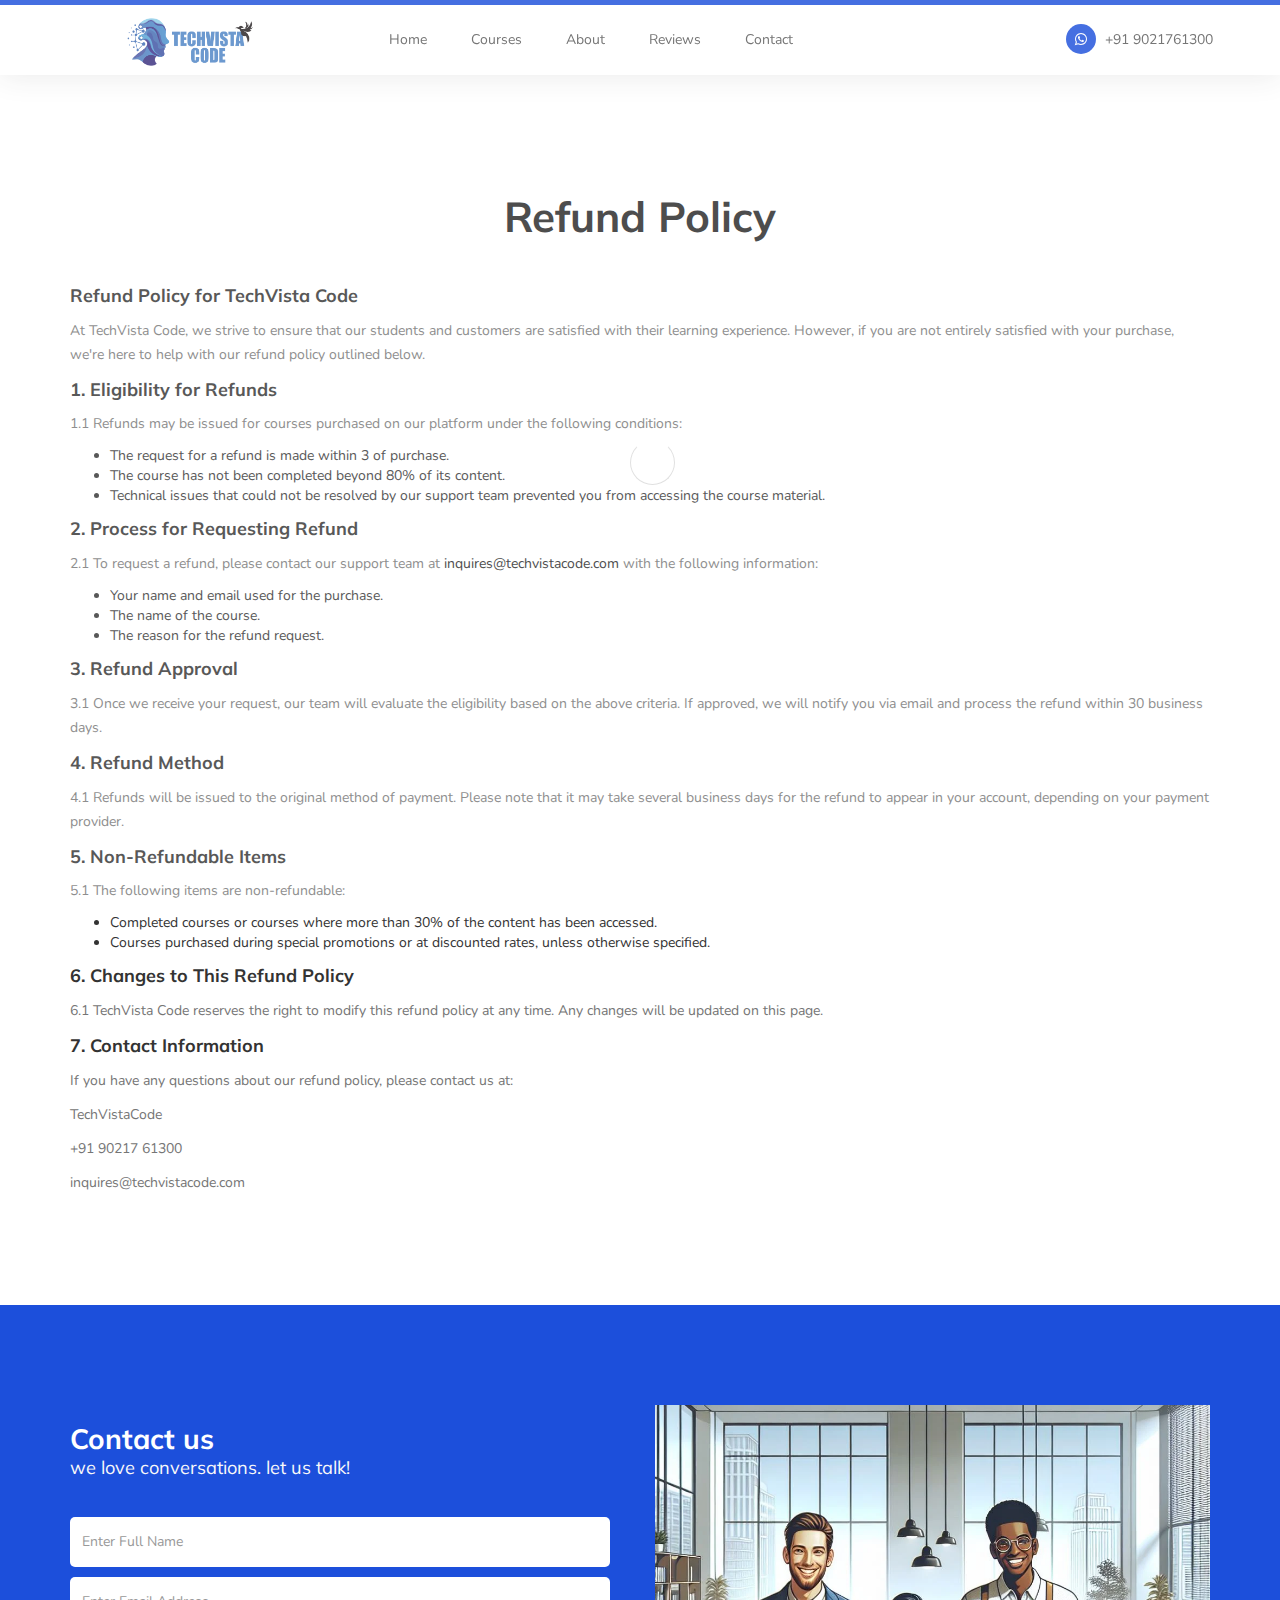
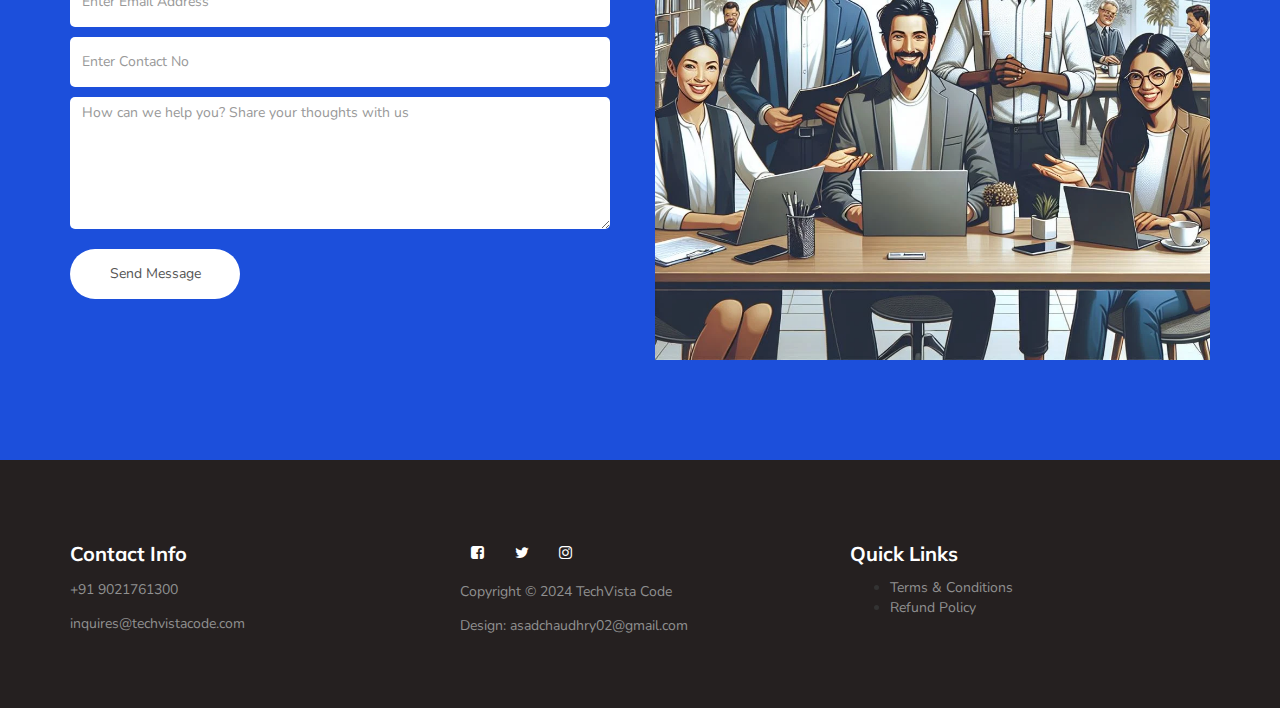
<file: refund.html>
<!DOCTYPE html>
<html lang="en">

<head>

    <title>TechVistaCode</title>

    <meta charset="UTF-8">
    <meta http-equiv="X-UA-Compatible" content="IE=Edge">
    <meta name="description" content="">
    <meta name="keywords" content="">
    <meta name="author" content="">
    <meta name="viewport" content="width=device-width, initial-scale=1, maximum-scale=1">

    <link rel="stylesheet" href="css/bootstrap.min.css">
    <link rel="stylesheet" href="css/font-awesome.min.css">
    <link rel="stylesheet" href="css/owl.carousel.css">
    <link rel="stylesheet" href="css/owl.theme.default.min.css">
    <link rel="icon" type="image/png" href="/images/tvc-favicon.webp">


    <!-- MAIN CSS -->
    <link rel="stylesheet" href="css/style.css">

</head>

<body id="top" data-spy="scroll" data-target=".navbar-collapse" data-offset="50">

    <!-- PRE LOADER -->
    <section class="preloader">
        <div class="spinner">
            <span class="spinner-rotate"></span>
        </div>
    </section>

    <!-- MENU -->
    <section class="navbar custom-navbar navbar-fixed-top" role="navigation">
        <div class="container">

            <div class="navbar-header">
                <div>
                    <button class="navbar-toggle" data-toggle="collapse" data-target=".navbar-collapse">
                        <span class="icon icon-bar"></span>
                        <span class="icon icon-bar"></span>
                        <span class="icon icon-bar"></span>
                    </button>
                </div>
                <div class="nav-brand-i">
                    <a href="index.html">
                        <img src="images/tvc-logo.webp" href="index.html"
                             style="width: 130px;height: 50px;margin-top: 12px;margin-left: 55px;" alt="">
                   </a>
                </div>
            </div>

            <!-- MENU LINKS -->
            <div class="collapse navbar-collapse">
                <ul class="nav navbar-nav navbar-nav-first">
                    <li><a href="index.html" class="smoothScroll">Home</a></li>
                    <li><a href="index.html#courses" class="smoothScroll">Courses</a></li>
                    <li><a href="index.html#about" class="smoothScroll">About</a></li>
                    <li><a href="index.html#testimonial" class="smoothScroll">Reviews</a></li>
                    <li><a href="#contact" class="smoothScroll">Contact</a></li>
                </ul>

                <ul class="nav navbar-nav navbar-right">
                    <li><a href="https://wa.me/919021761300"><i class="fa fa-whatsapp"></i> +91 9021761300</a></li>
                </ul>
            </div>

        </div>
    </section>

    <!-- REFUND POLICY SECTION -->
    <section>
        <div class="container">
            <h1 style="text-align: center;">Refund Policy</h1>
            <br>

            <h4>Refund Policy for TechVista Code</h4>
            <p>At TechVista Code, we strive to ensure that our students and customers are satisfied with their learning experience. However, if you are not entirely satisfied with your purchase, we're here to help with our refund policy outlined below.</p>

            <h4>1. Eligibility for Refunds</h4>
            <p>1.1 Refunds may be issued for courses purchased on our platform under the following conditions:</p>
            <ul>
                <li>The request for a refund is made within 3 of purchase.</li>
                <li>The course has not been completed beyond 80% of its content.</li>
                <li>Technical issues that could not be resolved by our support team prevented you from accessing the course material.</li>
            </ul>

            <h4>2. Process for Requesting Refund</h4>
            <p>2.1 To request a refund, please contact our support team at <a href="mailto:inquires@techvistacode.com">inquires@techvistacode.com</a> with the following information:</p>
            <ul>
                <li>Your name and email used for the purchase.</li>
                <li>The name of the course.</li>
                <li>The reason for the refund request.</li>
            </ul>

            <h4>3. Refund Approval</h4>
            <p>3.1 Once we receive your request, our team will evaluate the eligibility based on the above criteria. If approved, we will notify you via email and process the refund within 30 business days.</p>

            <h4>4. Refund Method</h4>
            <p>4.1 Refunds will be issued to the original method of payment. Please note that it may take several business days for the refund to appear in your account, depending on your payment provider.</p>

            <h4>5. Non-Refundable Items</h4>
            <p>5.1 The following items are non-refundable:</p>
            <ul>
                <li>Completed courses or courses where more than 30% of the content has been accessed.</li>
                <li>Courses purchased during special promotions or at discounted rates, unless otherwise specified.</li>
            </ul>

            <h4>6. Changes to This Refund Policy</h4>
            <p>6.1 TechVista Code reserves the right to modify this refund policy at any time. Any changes will be updated on this page.</p>

            <h4>7. Contact Information</h4>
            <p>If you have any questions about our refund policy, please contact us at:</p>
            <a href="https://techvistacode.com/"><p>TechVistaCode</p></a>
            <a href="tel:+91 90217 61300"><p>+91 90217 61300</p></a>
            <a href="mailto:inquires@techvistacode.com"><p>inquires@techvistacode.com</p></a>
        </div>
    </section>

    <!-- CONTACT -->
    <section id="contact">
        <div class="container">
            <div class="row">

                <div class="col-md-6 col-sm-12">
                    <form id="contact-form" action="insert.php" role="form" method="POST">
                        <div class="section-title">
                            <h2>Contact us <small>we love conversations. let us talk!</small></h2>
                        </div>

                        <div class="col-md-12 col-sm-12">
                            <input type="text" class="form-control" placeholder="Enter Full Name" name="name" required="">
                            <input type="email" class="form-control" placeholder="Enter Email Address" name="email" required="">
                            <input type="text" class="form-control" placeholder="Enter Contact No" name="contact" required="">
                            <textarea class="form-control" rows="6" placeholder="How can we help you? Share your thoughts with us" name="message" required=""></textarea>
                        </div>

                        <div class="col-md-4 col-sm-12">
                            <input type="submit" class="form-control" name="submit" value="Send Message">
                        </div>

                    </form>
                </div>

                <div class="col-md-6 col-sm-12">
                    <div class="contact-image">
                        <img src="images/Designer.webp" class="img-responsive" alt="Smiling Two Girls">
                    </div>
                </div>

            </div>
        </div>
    </section>

    <!-- FOOTER -->
    <footer id="footer">
        <div class="container">
            <div class="row">

                <div class="col-md-4 col-sm-6">
                    <div class="footer-info">
                        <h2>Contact Info </h2>

                        <div class="copyright-text">
                            <p><a href="tel:+91 9021761300">+91 9021761300</a></p>
                            <p><a href="mailto:inquires@techvistacode.com">inquires@techvistacode.com</a></p>
                        </div>
                    </div>
                </div>

                <div class="col-md-4 col-sm-6">
                    <div class="footer-info">
                        <ul class="social-icon">
                            <li><a href="#" class="fa fa-facebook-square"></a></li>
                            <li><a href="#" class="fa fa-twitter"></a></li>
                            <li><a href="#" class="fa fa-instagram"></a></li>
                        </ul>

                        <div class="copyright-text">
                            <p>Copyright &copy; 2024 <span><a href="https://techvistacode.com/">TechVista Code</a></span></p>
                            <p>Design: <a href="mailto:asadchaudhry02@gmail.com">asadchaudhry02@gmail.com</a></p>
                        </div>
                    </div>
                </div>

                <div class="col-md-4 col-sm-12">
                    <div class="footer-info">
                        <h2>Quick Links</h2>
                        <ul>
                            <li><a href="./Terms.html">Terms & Conditions</a></li>
                            <li><a href="./refund.html  ">Refund Policy</a></li>
                        </ul>
                    </div>
                </div>

            </div>
        </div>
    </footer>

    <!-- SCRIPTS -->
    <script src="js/jquery.js"></script>
    <script src="js/bootstrap.min.js"></script>
    <script src="js/owl.carousel.min.js"></script>
    <script src="js/smoothscroll.js"></script>
    <script src="js/custom.js"></script>

</body>

</html>
</file>
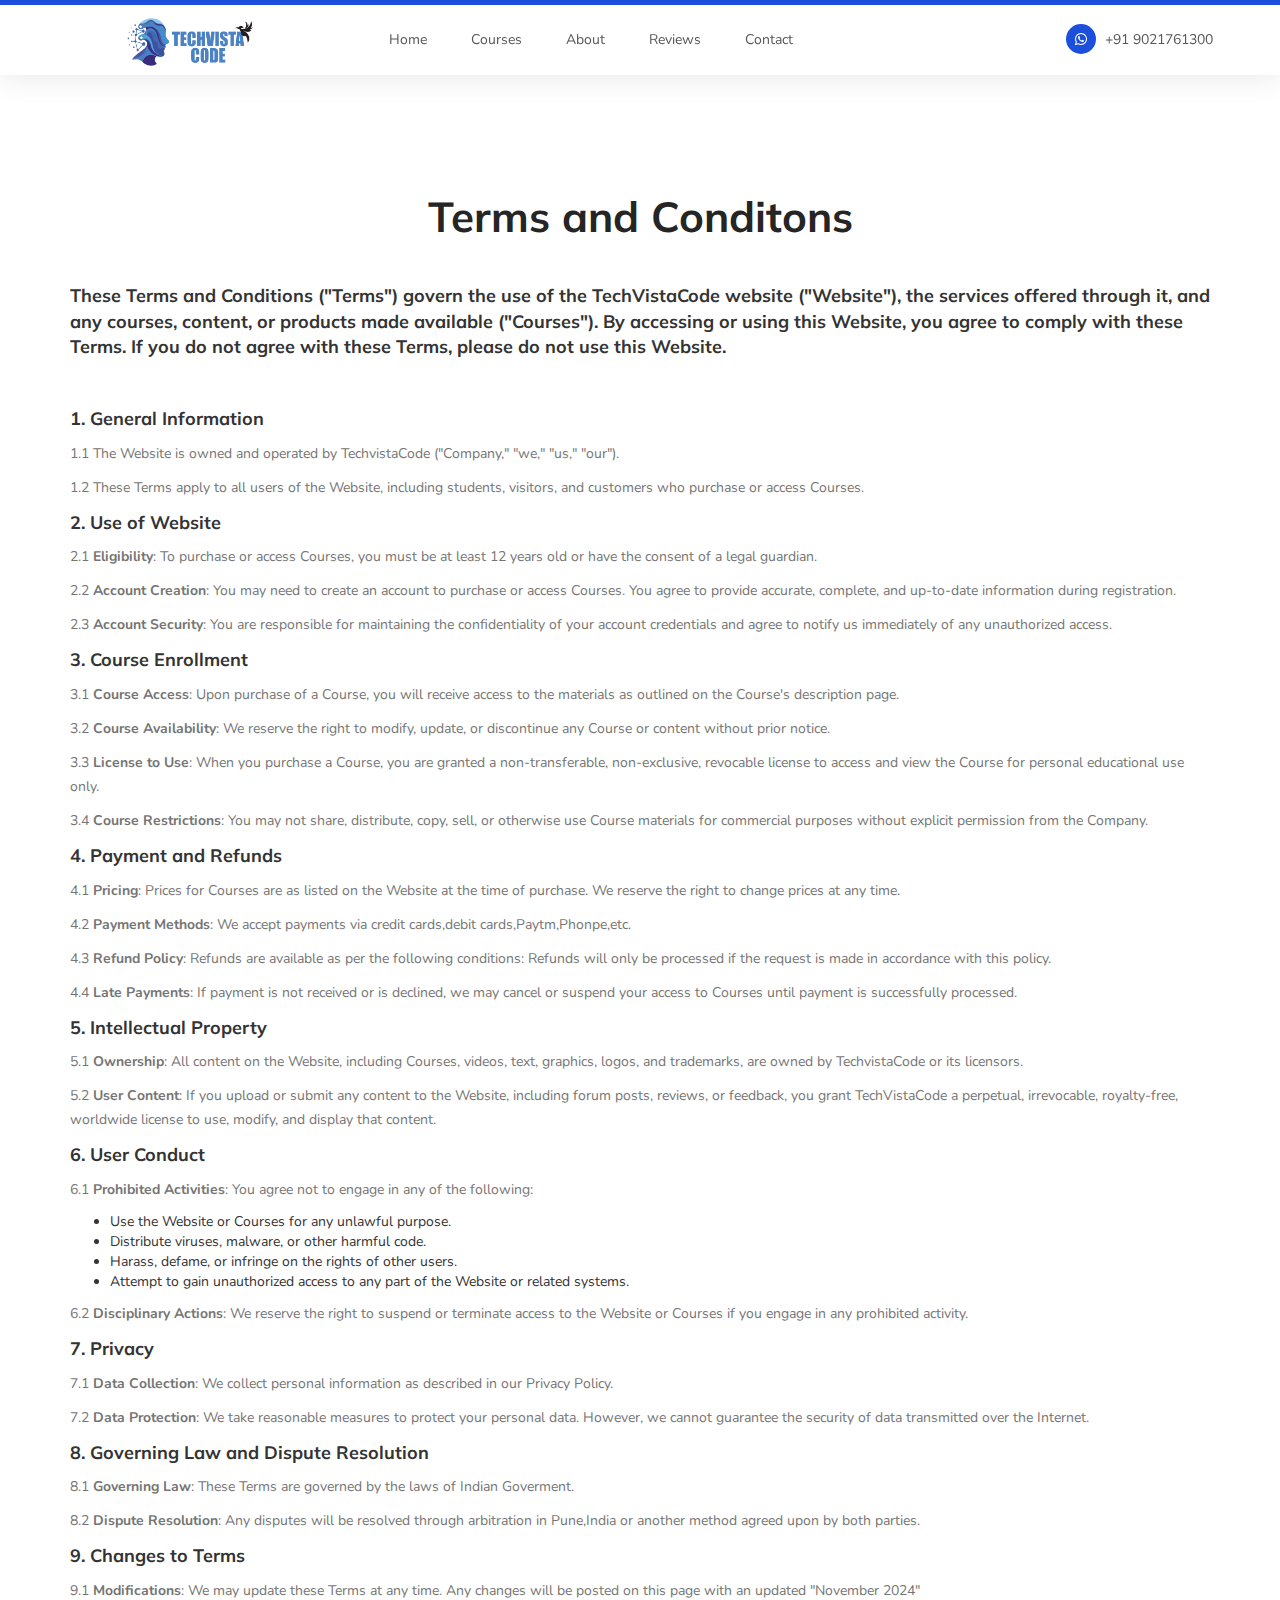
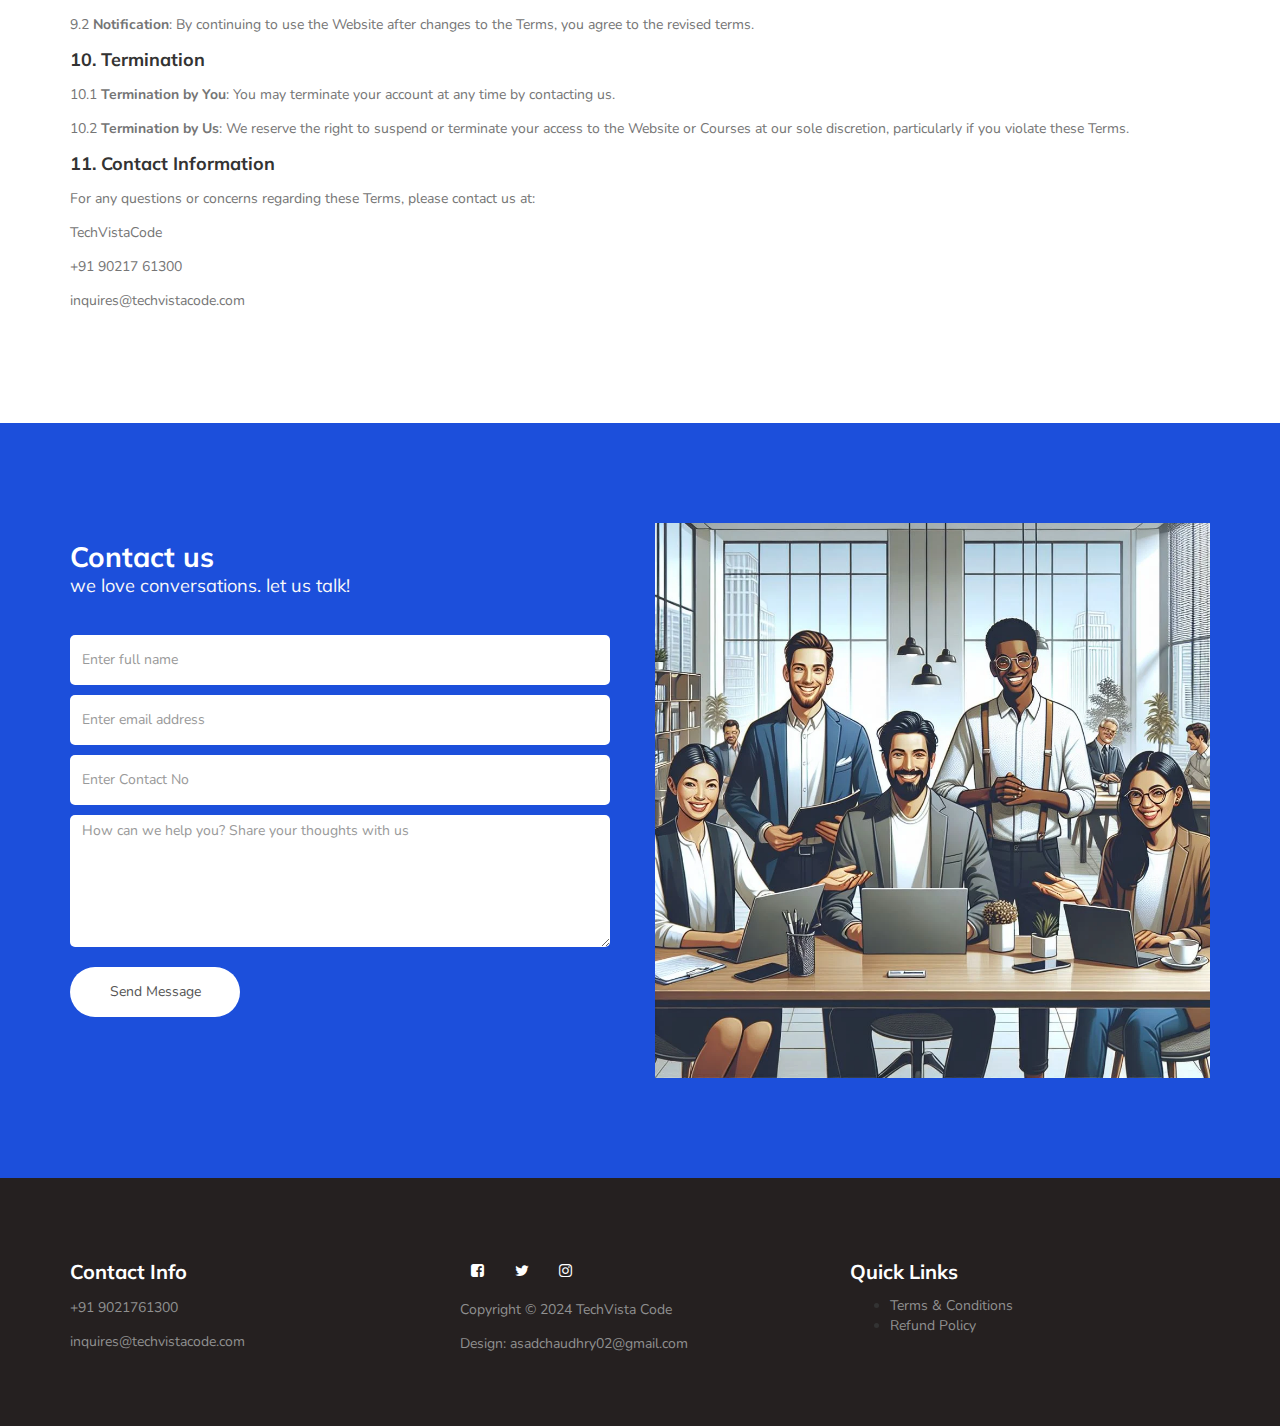
<file: Terms.html>
<!DOCTYPE html>
<html lang="en">

<head>

    <title>TechVista Code</title>

    <meta charset="UTF-8">
    <meta http-equiv="X-UA-Compatible" content="IE=Edge">
    <meta name="description" content="">
    <meta name="keywords" content="">
    <meta name="author" content="">
    <meta name="viewport" content="width=device-width, initial-scale=1, maximum-scale=1">

    <link rel="stylesheet" href="css/bootstrap.min.css">
    <link rel="stylesheet" href="css/font-awesome.min.css">
    <link rel="stylesheet" href="css/owl.carousel.css">
    <link rel="stylesheet" href="css/owl.theme.default.min.css">
    <link rel="icon" type="image/png" href="/images/tvc-favicon.webp">


    <!-- MAIN CSS -->
    <link rel="stylesheet" href="css/style.css">

</head>

<body id="top" data-spy="scroll" data-target=".navbar-collapse" data-offset="50">

    <!-- PRE LOADER -->
    <section class="preloader">
        <div class="spinner">

            <span class="spinner-rotate"></span>

        </div>
    </section>


    <!-- MENU -->
    <section class="navbar custom-navbar navbar-fixed-top" role="navigation">
        <div class="container">

            <div class="navbar-header">
                <div>
                    <button class="navbar-toggle" data-toggle="collapse" data-target=".navbar-collapse">
                        <span class="icon icon-bar"></span>
                        <span class="icon icon-bar"></span>
                        <span class="icon icon-bar"></span>
                    </button>
                </div>
                <div class="nav-brand-i">
                    <!-- lOGO -->
                    <!-- <a href="#" class="navbar-brand">TechVista Code</a> -->
                    <a href="index.html">
                        <img src="images/tvc-logo.webp" href="index.html"
                            style="width: 130px;height: 50px;margin-top: 12px;margin-left: 55px;" alt="">
                    </a>
                </div>
            </div>

            <!-- MENU LINKS -->
            <div class="collapse navbar-collapse">
                <ul class="nav navbar-nav navbar-nav-first">
                    <li><a href="index.html" class="smoothScroll">Home</a></li>
                    <!-- <li><a href="#team" class="smoothScroll">Our Teachers</a></li> -->
                    <li><a href="index.html#courses" class="smoothScroll">Courses</a></li>
                    <li><a href="index.html#about" class="smoothScroll">About</a></li>
                    <li><a href="index.html#testimonial" class="smoothScroll">Reviews</a></li>
                    <li><a href="#contact" class="smoothScroll">Contact</a></li>

                </ul>

                <ul class="nav navbar-nav navbar-right">
                    <li><a href="https://wa.me/919021761300"><i class="fa fa-whatsapp"></i> +91 9021761300</a></li>
                </ul>
            </div>

        </div>
    </section>

    <section>
        <div class="container">
            <h1 style="text-align: center;">Terms and Conditons</h1>
            <br>

            <h4>These Terms and Conditions ("Terms") govern the use of the TechVistaCode website ("Website"), the
                services offered through it, and any courses, content, or products made available ("Courses"). By
                accessing or using this Website, you agree to comply with these Terms. If you do not agree with these
                Terms, please do not use this Website.</p>
                <br>

                <h4>
                    <h4>1. General Information</h4>
                    <p>1.1 The Website is owned and operated by TechvistaCode ("Company," "we," "us," "our").</p>
                    <p>1.2 These Terms apply to all users of the Website, including students, visitors, and customers
                        who purchase or access Courses.</p>

                    <h4>2. Use of Website</h4>
                    <p>2.1 <strong>Eligibility</strong>: To purchase or access Courses, you must be at least 12 years
                        old or have the consent of a legal guardian.</p>
                    <p>2.2 <strong>Account Creation</strong>: You may need to create an account to purchase or access
                        Courses. You agree to provide accurate, complete, and up-to-date information during
                        registration.</p>
                    <p>2.3 <strong>Account Security</strong>: You are responsible for maintaining the confidentiality of
                        your account credentials and agree to notify us immediately of any unauthorized access.</p>

                    <h4>3. Course Enrollment</h4>
                    <p>3.1 <strong>Course Access</strong>: Upon purchase of a Course, you will receive access to the
                        materials as outlined on the Course's description page.</p>
                    <p>3.2 <strong>Course Availability</strong>: We reserve the right to modify, update, or discontinue
                        any Course or content without prior notice.</p>
                    <p>3.3 <strong>License to Use</strong>: When you purchase a Course, you are granted a
                        non-transferable, non-exclusive, revocable license to access and view the Course for personal
                        educational use only.</p>
                    <p>3.4 <strong>Course Restrictions</strong>: You may not share, distribute, copy, sell, or otherwise
                        use Course materials for commercial purposes without explicit permission from the Company.</p>

                    <h4>4. Payment and Refunds</h4>
                    <p>4.1 <strong>Pricing</strong>: Prices for Courses are as listed on the Website at the time of
                        purchase. We reserve the right to change prices at any time.</p>
                    <p>4.2 <strong>Payment Methods</strong>: We accept payments via credit cards,debit cards,Paytm,Phonpe,etc.</p>
                    <p>4.3 <strong>Refund Policy</strong>: Refunds are available as per the following conditions:
                        Refunds will only be processed if the request is made in accordance with this policy.</p>
                    <p>4.4 <strong>Late Payments</strong>: If payment is not received or is declined, we may cancel or
                        suspend your access to Courses until payment is successfully processed.</p>

                    <h4>5. Intellectual Property</h4>
                    <p>5.1 <strong>Ownership</strong>: All content on the Website, including Courses, videos, text,
                        graphics, logos, and trademarks, are owned by TechvistaCode or its licensors.</p>
                    <p>5.2 <strong>User Content</strong>: If you upload or submit any content to the Website, including
                        forum posts, reviews, or feedback, you grant TechVistaCode a perpetual, irrevocable,
                        royalty-free, worldwide license to use, modify, and display that content.</p>

                    <h4>6. User Conduct</h4>
                    <p>6.1 <strong>Prohibited Activities</strong>: You agree not to engage in any of the following:</p>
                    <ul>
                        <li>Use the Website or Courses for any unlawful purpose.</li>
                        <li>Distribute viruses, malware, or other harmful code.</li>
                        <li>Harass, defame, or infringe on the rights of other users.</li>
                        <li>Attempt to gain unauthorized access to any part of the Website or related systems.</li>
                    </ul>
                    <p>6.2 <strong>Disciplinary Actions</strong>: We reserve the right to suspend or terminate access to
                        the Website or Courses if you engage in any prohibited activity.</p>

                    <h4>7. Privacy</h4>
                    <p>7.1 <strong>Data Collection</strong>: We collect personal information as described in our Privacy
                        Policy.</p>
                    <p>7.2 <strong>Data Protection</strong>: We take reasonable measures to protect your personal data.
                        However, we cannot guarantee the security of data transmitted over the Internet.</p>

                    <h4>8. Governing Law and Dispute Resolution</h4>
                    <p>8.1 <strong>Governing Law</strong>: These Terms are governed by the laws of Indian Goverment.
                    </p>
                    <p>8.2 <strong>Dispute Resolution</strong>: Any disputes will be resolved through
                        arbitration in Pune,India or another method agreed upon by both parties.</p>

                    <h4>9. Changes to Terms</h4>
                    <p>9.1 <strong>Modifications</strong>: We may update these Terms at any time. Any changes will be
                        posted on this page with an updated "November 2024"</p>
                    <p>9.2 <strong>Notification</strong>: By continuing to use the Website after changes to the Terms,
                        you agree to the revised terms.</p>

                    <h4>10. Termination</h4>
                    <p>10.1 <strong>Termination by You</strong>: You may terminate your account at any time by
                        contacting us.</p>
                    <p>10.2 <strong>Termination by Us</strong>: We reserve the right to suspend or terminate your access
                        to the Website or Courses at our sole discretion, particularly if you violate these Terms.</p>

                    <h4>11. Contact Information</h4>
                    <p>For any questions or concerns regarding these Terms, please contact us at:</p>
                    <a href="https://techvistacode.com/"><p>TechVistaCode</p></a>
                    <a href="tel:+91 90217 61300"><p>+91 90217 61300</p></a>
                    <a href="mailto:inquires@techvistacode.com"><p>inquires@techvistacode.com</p></a>






        </div>
    </section>

    <!-- CONTACT -->
    <section id="contact">
        <div class="container">
            <div class="row">

                <div class="col-md-6 col-sm-12">
                    <form id="contact-form" action="insert.php" role="form" method="POST">
                        <div class="section-title">
                            <h2>Contact us <small>we love conversations. let us talk!</small></h2>
                        </div>

                        <div class="col-md-12 col-sm-12">
                            <input type="text" class="form-control" placeholder="Enter full name" name="name"
                                required="">

                            <input type="email" class="form-control" placeholder="Enter email address" name="email"
                                required="">

                            <input type="text" class="form-control" placeholder="Enter Contact No" name="contact"
                                required="">

                            <textarea class="form-control" rows="6" placeholder="How can we help you? Share your thoughts with us"
                                name="message" required=""></textarea>
                        </div>

                        <div class="col-md-4 col-sm-12">
                            <input type="submit" class="form-control" name="submit" value="Send Message">
                        </div>

                    </form>
                </div>

                <div class="col-md-6 col-sm-12">
                    <div class="contact-image">
                        <img src="images/Designer.webp" class="img-responsive" alt="Smiling Two Girls">
                    </div>
                </div>

            </div>
        </div>
    </section>


    <!-- FOOTER -->
    <footer id="footer">
        <div class="container">
            <div class="row">

                <div class="col-md-4 col-sm-6">
                    <div class="footer-info">
                        <h2>Contact Info </h2>

                        <div class="copyright-text">
                            <p><a href="tel:+91 9021761300">+91 9021761300</a></p>
                            <p><a href="mailto:inquires@techvistacode.com">inquires@techvistacode.com</a>
                            </p>
                        </div>
                    </div>
                </div>

                <div class="col-md-4 col-sm-6">
                    <div class="footer-info">
                        <ul class="social-icon">
                            <li><a href="#" class="fa fa-facebook-square" attr="facebook icon"></a></li>
                            <li><a href="#" class="fa fa-twitter"></a></li>
                            <li><a href="#" class="fa fa-instagram"></a></li>
                        </ul>

                        <div class="copyright-text">
                            <p>Copyright &copy; 2024 <span><a href="https://techvistacode.com/">TechVista
                                        Code</a></span></p>
                            <p>Design: <a href="mailto:inquires@techvistacode.com">asadchaudhry02@gmail.com</a></p>
                        </div>
                    </div>
                </div>

                <div class="col-md-4 col-sm-12">
                    <div class="footer-info">
                        <h2>Quick Links</h2>
                        <ul>
                            <li><a href="./Terms.html">Terms & Conditions</a></li>
                            <li><a href="./refund.html">Refund Policy</a></li>
                        </ul>
                    </div>
                </div>

            </div>
        </div>
    </footer>


    <!-- SCRIPTS -->
    <script src="js/jquery.js"></script>
    <script src="js/bootstrap.min.js"></script>
    <script src="js/owl.carousel.min.js"></script>
    <script src="js/smoothscroll.js"></script>
    <script src="js/custom.js"></script>
</body>

</html>
</file>
<file: css/style.css>
/*

Known Template 

https://templatemo.com/tm-516-known

*/

@import url('https://fonts.googleapis.com/css?family=Muli:300,700|Nunito');

html {
  overflow-x: hidden;
}

body {
  background: #ffffff;
  font-family: 'Nunito', sans-serif;
  overflow-x: hidden;
  padding-top: 70px;
}


/*---------------------------------------
     TYPOGRAPHY              
  -----------------------------------------*/

h1,
h2,
h3,
h4,
h5,
h6 {
  font-family: 'Muli', sans-serif;
  font-weight: bold;
  line-height: inherit;
}

h1 {
  color: #252525;
  font-size: 3em;
  line-height: normal;
}

h2 {
  color: #353535;
  font-size: 2em;
  padding-bottom: 10px;
}

h3 {
  font-size: 1.5em;
  margin-bottom: 0;
}

h3,
h3 a {
  color: #454545;
}

p {
  color: #757575;
  font-size: 14px;
  font-weight: normal;
  line-height: 24px;
}



/*---------------------------------------
     GENERAL               
  -----------------------------------------*/

html {
  -webkit-font-smoothing: antialiased;
}

a {
  color: #252525;
  -webkit-transition: 0.5s;
  transition: 0.5s;
  text-decoration: none !important;
}

a,
input,
button,
.form-control {
  -webkit-transition: 0.5s;
  transition: 0.5s;
}

a:hover,
a:active,
a:focus {
  color: #1C4FDB;
  outline: none;
}

::-webkit-scrollbar {
  width: 8px;
  height: 8px;
}

::-webkit-scrollbar-thumb {
  cursor: pointer;
  background: #000000;
}

.section-title {
  padding-bottom: 40px;
}

.section-title h2 {
  margin: 0;
}

.section-title small {
  display: block;
}

.overlay {
  background: rgba(20, 20, 20, 0.5);
  position: absolute;
  top: 0;
  right: 0;
  bottom: 0;
  left: 0;
  width: 100%;
  height: 100%;
}

.entry-form {
  background: #252020;
  border-radius: 100%;
  text-align: center;
  padding: 6em;
  width: 450px;
  height: 450px;
}

.entry-form h2 {
  color: #ffffff;
  margin: 0;
}

.entry-form .form-control {
  background: transparent;
  border: 0;
  border-bottom: 1px solid;
  border-radius: 0;
  box-shadow: none;
  height: 45px;
  margin: 10px 0;
}

.entry-form .submit-btn {
  background: #ffffff;
  border-radius: 50px;
  border: 0;
  color: #252020;
  width: 50%;
  height: 50px;
  margin: 30px auto;
  margin-bottom: 10px;
}

.entry-form .submit-btn:hover {
  background: #0D92F4;
  color: #ffffff;
}

section {
  position: relative;
  padding: 100px 0;
}

section2 {
  position: relative;
  padding: 0px 0px 100px 0;
}

#team,
#testimonial {
  background: #f9f9f9;
}

#team,
#testimonial {
  text-align: center;
}

#google-map iframe {
  border: 0;
  width: 100%;
  height: 390px;
}



/*---------------------------------------
     BUTTONS               
  -----------------------------------------*/

.section-btn {
  background: transparent;
  border-radius: 50px;
  border: 1px solid #ffffff;
  color: #ffffff;
  font-size: inherit;
  font-weight: normal;
  padding: 15px 30px;
  transition: 0.5s;
}

.section-btn:hover {
  background: #ffffff;
  border-color: transparent;
}



/*---------------------------------------
       PRE LOADER              
  -----------------------------------------*/

.preloader {
  position: fixed;
  top: 0;
  left: 0;
  width: 100%;
  height: 100%;
  z-index: 99999;
  display: flex;
  flex-flow: row nowrap;
  justify-content: center;
  align-items: center;
  background: none repeat scroll 0 0 #ffffff;
}

.spinner {
  border: 1px solid transparent;
  border-radius: 3px;
  position: relative;
}

.spinner:before {
  content: '';
  box-sizing: border-box;
  position: absolute;
  top: 50%;
  left: 50%;
  width: 45px;
  height: 45px;
  margin-top: -10px;
  margin-left: -10px;
  border-radius: 50%;
  border: 1px solid #575757;
  border-top-color: #ffffff;
  animation: spinner .9s linear infinite;
}

@-webkit-@keyframes spinner {
  to {
    transform: rotate(360deg);
  }
}

@keyframes spinner {
  to {
    transform: rotate(360deg);
  }
}



/*---------------------------------------
      MENU              
  -----------------------------------------*/

.custom-navbar {
  background: #ffffff;
  border-top: 5px solid #1C4FDB;
  border-bottom: 0;
  -webkit-box-shadow: 0 1px 30px rgba(0, 0, 0, 0.1);
  -moz-box-shadow: 0 1px 30px rgba(0, 0, 0, 0.1);
  box-shadow: 0 1px 30px rgba(0, 0, 0, 0.1);
  padding: 12px 0;
  margin-bottom: 0;
  padding: 0;
}

.custom-navbar .navbar-brand {
  color: #454545;
  font-size: 18px;
  font-weight: bold;
  line-height: 40px;
}

.custom-navbar .navbar-nav.navbar-nav-first {
  margin-left: 8em;
}

.custom-navbar .navbar-nav.navbar-right li a {
  padding-right: 12px;
  padding-left: 12px;
}

.custom-navbar .navbar-nav.navbar-right li a .fa {
  background: #1C4FDB;
  border-radius: 100%;
  color: #ffffff;
  width: 30px;
  height: 30px;
  line-height: 30px;
  text-align: center;
  display: inline-block;
  margin-right: 5px;
}

.custom-navbar .nav li a {
  line-height: 40px;
  color: #575757;
  padding-right: 22px;
  padding-left: 22px;
}

.custom-navbar .navbar-nav>li>a:hover,
.custom-navbar .navbar-nav>li>a:focus {
  background-color: transparent;
}

.custom-navbar .nav li a:hover {
  background-color: #1C4FDB;
  color: #ffffff;
}

.custom-navbar .nav li.active>a {
  background-color: #1C4FDB;
  color: #ffffff;
}

.custom-navbar .navbar-toggle {
  border: none;
  padding-top: 10px;
}

.custom-navbar .navbar-toggle {
  background-color: transparent;
}

.custom-navbar .navbar-toggle .icon-bar {
  background: #252525;
  border-color: transparent;
}



/*---------------------------------------
      HOME  & SLIDER            
  -----------------------------------------*/

#home {
  padding: 0;
  position: relative;
}

#home h1 {
  color: #ffffff;
}

#home h3 {
  color: #f9f9f9;
  font-size: 16px;
  font-weight: 300;
  margin: 0;
  padding: 5px 0 40px 0;
}

@media (min-width: 768px) {
  .home-slider .col-md-6 {
    padding-left: 0;
  }
}

.home-slider .caption {
  display: flex;
  justify-content: center;
  flex-direction: column;
  text-align: left;
  background-color: rgba(20, 20, 20, 0.2);
  height: 100%;
  color: #fff;
  cursor: e-resize;
}

.home-slider .item {
  background-repeat: no-repeat;
  background-attachment: local;
  background-size: cover;
  height: 650px;
}

.caption h3 a {
  color: #FFF;
}

.caption h3 a:hover {
  color: #FF3;
}

.home-slider .item-first {
  background-image: url(../images/slider-image1.webp);
  background-position: center;
}

.home-slider .item-second {
  background-image: url(../images/slider-image2.webp);
}

.home-slider .item-third {
  background-image: url(../images/slider-image3.webp);
}



/*---------------------------------------
      FEATURE              
  -----------------------------------------*/

.feature-thumb {
  border: 1px solid #869791;
  padding: 5em 3em;
}

.feature-thumb span {
  background: #1C4FDB;
  border-radius: 50px;
  color: #ffffff;
  font-size: 25px;
  font-weight: bold;
  display: inline-block;
  width: 60px;
  height: 60px;
  line-height: 60px;
  text-align: center;
  margin-bottom: 5px;
}

.feature-thumb h3 {
  margin: 10px 0;
}



/*---------------------------------------
      ABOUT              
  -----------------------------------------*/

#about figure {
  display: inline-block;
  vertical-align: top;
  margin-left: 15px;
}

#about figure span {
  float: left;
  margin-left: -15px;
  padding: 15px 20px;
  position: relative;
  top: 20px;
}

#about figure span i {
  background: #1C4FDB;
  border-radius: 50px;
  color: #ffffff;
  font-size: 25px;
  width: 50px;
  height: 50px;
  line-height: 50px;
  text-align: center;
}



/*---------------------------------------
      TEAM              
  -----------------------------------------*/

.team-thumb {
  background: #ffffff;
  position: relative;
  overflow: hidden;
  text-align: left;
}

.team-info {
  padding: 20px 30px;
}

.team-image img {
  width: 100%;
}

.team-thumb .social-icon {
  border-top: 1px solid #f0f0f0;
  padding: 4px 20px 0 20px;
}

.team-thumb .social-icon li a {
  background: #ffffff;
  color: #252020;
}

.team-info h3 {
  margin: 0;
}


/*---------------------------------------
      COURSES             
  -----------------------------------------*/

#courses .section-title {
  text-align: center;
}

#courses .owl-theme .owl-nav {
  margin-top: 30px;
}

#courses .owl-theme .owl-nav [class*=owl-] {
  border-radius: 2px;
  font-size: 16px;
  width: 30px;
  height: 30px;
  line-height: 30px;
  text-align: center;
  padding: 0;
}

.courses-thumb {
  background: #f9f9f9;
  position: relative;
}

.courses-top {
  position: relative;
}

.courses-image {
  background: linear-gradient(to right, #202020, #101010);
}

.courses-date {
  background: linear-gradient(rgba(255, 0, 0, 0), rgba(0, 0, 0, 0.6));
  width: 100%;
  position: absolute;
  bottom: 0;
  padding: 20px 25px;
}

.courses-date span,
.courses-author span {
  font-size: 14px;
  font-weight: bold;
}

.courses-date span {
  color: #ffffff;
  display: inline-block;
  margin-right: 10px;
}

.courses-detail {
  padding: 25px 25px 15px 25px;
}

.courses-detail h3 {
  margin: 0 0 2px 0;
}

.courses-info {
  border-top: 1px solid #f0f0f0;
  position: relative;
  clear: both;
  padding: 15px 25px;
  align-items: center;
}

.courses-author,
.courses-author span {
  display: inline-block;
  vertical-align: middle;
}

.courses-author img {
  display: inline-block !important;
  border-radius: 50px;
  width: 50px !important;
  height: 50px;
  margin-right: 10px;
}

.courses-price {
  float: right;
  margin-top: 10px;
  display: flex;
  gap: 10px;
}

.courses-price span {
  background: red;
  border-radius: 2px;
  color: #ffffff;
  display: block;
  padding: 5px 10px;
}

.free {
  background: greenyellow;

}



/*---------------------------------------
     NEWS              
  -----------------------------------------*/

.news-thumb {
  clear: both;
  position: relative;
  overflow: hidden;
  margin-bottom: 30px;
}

.news-thumb .news-image {
  float: left;
  width: 40%;
  margin-right: 30px;
}

.news-info h3 {
  margin-top: 5px;
  margin-bottom: 10px;
}

.news-date span {
  color: #909090;
  font-weight: bold;
}



/*---------------------------------------
      TESTIMONIAL             
  -----------------------------------------*/

#testimonial .item {
  background: #ffffff;
  margin: 20px 0;
  padding: 4em 3em;
  text-align: left;
}

#courses .col-md-4,
#testimonial .col-md-4 {
  display: block;
  width: 100%;
}

#testimonial .item>p {
  font-size: 16px;
  line-height: 26px;
}

.tst-rating {
  margin-bottom: 15px;
}

.tst-rating .fa {
  color: #0D92F4;
}

.tst-image,
.tst-author {
  display: inline-block;
  vertical-align: middle;
  margin-bottom: 20px;
  text-align: left;
}

.tst-image img {
  border-radius: 50px;
  width: 60px !important;
  height: 60px;
  margin-right: 15px;
}

.tst-author h4 {
  margin: 0;
}

.tst-author span {
  color: #808080;
  font-size: 14px;
}



/*---------------------------------------
      CONTACT             
  -----------------------------------------*/

#contact {
  background: #1C4FDB;
}

#contact h2 {
  color: #ffffff;
}

#contact .section-title {
  padding-bottom: 20px;
}

#contact h2>small,
#contact p,
#contact a {
  color: #f9f9f9;
}

#contact-form {
  padding: 1em 0;
}

#contact-form .col-md-12,
#contact-form .col-md-4 {
  padding-left: 0;
}

#contact-form .form-control {
  border: 0;
  border-radius: 5px;
  box-shadow: none;
  margin: 10px 0;
}

#contact-form input {
  height: 50px;
}

#contact-form input[type='submit'] {
  border-radius: 50px;
  border: 1px solid transparent;
}

#contact-form input[type='submit']:hover {
  background: transparent;
  border-color: #ffffff;
  color: #ffffff;
}




/*---------------------------------------
     FOOTER              
  -----------------------------------------*/

footer {
  background: #252020;
  padding: 60px 0;
}

footer .section-title {
  padding-bottom: 10px;
}

footer h2 {
  font-size: 20px;
}

footer a,
footer p {
  color: #909090;
}

footer strong {
  color: #d9d9d9;
}

footer address p {
  margin-bottom: 0;
}

footer .social-icon {
  margin-top: 15px;
}

.footer-info {
  margin-right: 2em;
}

.footer-info h2 {
  color: #ffffff;
  padding: 0;
}

.footer_menu h2 {
  margin-top: 2em;
}

.footer_menu ul {
  margin: 0;
  padding: 0;
}

.footer_menu li {
  display: inline-block;
  list-style: none;
  margin: 5px 10px 5px 0;
}

.newsletter-form .form-control {
  background: transparent;
  border-radius: 0;
  box-shadow: none;
  border: 0;
  border-bottom: 1px solid #303030;
  height: 50px;
  margin: 5px 0;
}

.newsletter-form input[type="submit"] {
  background: transparent;
  border: 1px solid #f9f9f9;
  border-radius: 50px;
  color: #ffffff;
  display: block;
  margin-top: 20px;
  outline: none;
  width: 50%;
}

.newsletter-form input[type="submit"]:hover {
  background: #1C4FDB;
  border-color: transparent;
}

.newsletter-form .form-group span {
  color: #909090;
  display: block;
  font-size: 12px;
  margin-top: 20px;
}



/*---------------------------------------
     SOCIAL ICON              
  -----------------------------------------*/

.social-icon {
  position: relative;
  padding: 0;
  margin: 0;
}

.social-icon li {
  display: inline-block;
  list-style: none;
  margin-bottom: 5px;
}

.social-icon li a {
  border-radius: 100px;
  color: #fff;
  font-size: 15px;
  width: 35px;
  height: 35px;
  line-height: 35px;
  text-decoration: none;
  text-align: center;
  transition: all 0.4s ease-in-out;
  position: relative;
  margin: 0px 5px 5px 0;
}

.social-icon li a:hover {
  background: #1C4FDB;
  color: #ffffff;
}



/*---------------------------------------
     RESPONSIVE STYLES              
  -----------------------------------------*/

@media screen and (max-width: 1170px) {
  .custom-navbar .navbar-nav.navbar-nav-first {
    margin-left: inherit;
  }
}

@media only screen and (max-width: 992px) {

  section,
  footer {
    padding: 30px 0 0 0;
  }

  .home-slider .item {
    background-position: center center;
  }

  .feature-thumb,
  .about-info,
  .team-thumb,
  .footer-info {
    margin-bottom: 30px;
  }

  .contact-image {
    margin-top: 50px;
  }
}


@media only screen and (min-width: 768px) and (max-width: 991px) {
  .custom-navbar .nav li a {
    padding-right: 10px;
    padding-left: 10px;
  }
}

@media only screen and (max-width: 767px) {
  h1 {
    font-size: 2.5em;
  }

  h1,
  h2,
  h3 {
    line-height: normal;
  }

  .custom-navbar {
    background: #ffffff;
    -webkit-box-shadow: 0 1px 30px rgba(0, 0, 0, 0.1);
    -moz-box-shadow: 0 1px 30px rgba(0, 0, 0, 0.1);
    box-shadow: 0 1px 30px rgba(0, 0, 0, 0.1);
    padding: 10px 0;
    text-align: center;
  }


  .custom-navbar .navbar-brand,
  .custom-navbar .nav li a {
    line-height: normal;
  }

  .custom-navbar .nav li a {
    padding: 10px;
  }

  .custom-navbar .navbar-brand,
  .top-nav-collapse .navbar-brand {
    color: #252525;
    font-weight: 600;
  }

  .custom-navbar .nav li a,
  .top-nav-collapse .nav li a {
    color: #575757;
  }

  .custom-navbar .navbar-nav.navbar-right li {
    display: inline-block;
  }

  .footer-info {
    margin-right: 0;
  }

  .footer-info.newsletter-form {
    margin-bottom: 0;
  }

  .entry-form {
    display: block;
    margin: 0 auto;
  }
}


@media only screen and (max-width: 580px) {
  h2 {
    font-size: 1.8em;
  }

  #testimonial .item {
    padding: 2em;
  }

  .contact-image {
    margin-top: 0;
  }

  .feature-thumb {
    padding: 1em 2em;
  }

  #courses .owl-theme .owl-nav {
    margin-bottom: 50px;
  }

  .section-title {
    padding-bottom: 0px;
  }

}

@media only screen and (max-width: 480px) {
  h1 {
    font-size: 2em;
  }

  #home h3 {
    font-size: 14px;
  }

  .entry-form {
    border-radius: 0;
    padding: 2em;
    max-width: 100%;
    max-height: 100%;
    width: inherit;
    height: inherit;
  }
}



.sec1 {
  background-image: url('./assets/images/Ellipse-180.webp');
  padding-top: 40px;
}

.display-4 {
  font-size: 50px;
  color: black;
  line-height: 71px;
  font-weight: 300;
  margin-top: 20px;
}

.hd {

  background: -webkit-linear-gradient(#F76680, #57007B);
  -webkit-background-clip: text;
  -webkit-text-fill-color: transparent;
}

.lead {
  font-size: 20px;
  line-height: 36px;
  font-weight: 400;
  padding-top: 20px;
  color: #4A5568;
  padding-bottom: 20px;
}

.hrb {
  background-color: #7206a0;
  color: white;
  border-radius: 5px;
  width: 175px;
  height: 52px;
  Padding: 19px, 30px, 19px, 30px;
}

.hrb:hover {
  background-color: #280636;
  color: white;
}


@media only screen and (min-width: 992px) {
  .abt-img {
    padding-top: 30px;
  }

  .contact-us-logo {
    display: none;
  }
}


/* Counter css  */

.mu-abtus-counter-area {
  /* padding: 50px 0; */
  text-align: center;
}

.mu-abtus-counter-single {
  background: #37AFE1;
  /* Slightly lighter dark blue #011f4b */
  border: 2px solid #03396c;
  /* Blue border */
  border-radius: 8px;
  padding: 20px 10px;
  margin: 15px 0;
  color: #ffffff;
  box-shadow: 0px 4px 8px rgba(0, 0, 0, 0.2);
  transition: transform 0.3s ease-in-out;
}

.mu-abtus-counter-single:hover {
  transform: scale(1.1);
}

.mu-abtus-counter-single span {
  font-size: 40px;
  margin-bottom: 10px;
  display: block;
  color: #f9c922;
  /* Yellowish for icons */
}

.mu-abtus-counter-single h4 {
  font-size: 36px;
  margin: 10px 0;
}

.mu-abtus-counter-single p {
  font-size: 18px;
  margin: 0;
  color: #fff;
}

.no-border {
  border: none;
}

/* Scoped Counter Section */
.counter-section .container {
  max-width: 1200px;
  margin: 0 auto;
}

.counter-section .row {
  display: flex;
  flex-wrap: wrap;
  justify-content: center;
}

.counter-section .col-lg-3,
.counter-section .col-md-3,
.counter-section .col-sm-3 {
  flex: 1 1 calc(25% - 20px);
  max-width: calc(25% - 20px);
  box-sizing: border-box;
  padding: 10px;
}

@media screen and (max-width: 768px) {
  .modal-content {
    margin: 45% auto !important;
    padding: 20px;
  }

  .counter-section .col-lg-3,
  .counter-section .col-md-3,
  .counter-section .col-sm-3 {
    flex: 1 1 100%;
    max-width: 100%;
  }


}

/* ----------------------------- */

/* Styling for the contact us logo */
.contact-us-logo {
  position: fixed;
  bottom: 30px;
  right: 20px;
  cursor: pointer;
  width: 60px;
  z-index: 20;
}

/* Styling for the modal */
.modal {
  display: none;
  /* Hidden by default */
  position: fixed;
  z-index: 30;
  left: 0;
  top: 0;
  width: 100%;
  height: 100%;
  overflow: auto;
  background-color: rgba(0, 0, 0, 0.4);
  /* Black with opacity */
}

.modal-content {
  background-color: #fefefe;
  margin: 15% auto;
  padding: 20px;
  border: 1px solid #888;
  width: 80%;
  max-width: 400px;
  box-shadow: 0 4px 8px rgba(0, 0, 0, 0.1);
}

.close {
  color: #aaa;
  float: right;
  font-size: 28px;
  font-weight: bold;
}

.close:hover,
.close:focus {
  color: black;
  text-decoration: none;
  cursor: pointer;
}

.modal input[type="text"],
.modal input[type="email"],
.modal textarea {
  width: 100%;
  padding: 10px;
  margin: 5px 0;
  border: 1px solid #ccc;
  border-radius: 4px;
  box-sizing: border-box;
}

.modal button {
  background-color: #1C4FDB;
  color: white;
  padding: 10px 20px;
  border: none;
  border-radius: 4px;
  cursor: pointer;
}

.modal button:hover {
  background-color: #0941da;
}

/* Show the form only on devices wider than 1200px */

.contact-form-container {
  display: none;
}

@media (min-width: 1000px) {
  .contact-form-container {
    display: block;
    position: absolute;
    top: 110px;
    /* Adjust according to your need */
    right: 40px;
    /* Adjust according to your need */
    z-index: 10;
    /* Higher z-index to ensure visibility over carousel */
    background-color: rgba(255, 255, 255, 0.9);
    /* Slightly transparent background */
    padding: 20px;
    border-radius: 10px;
    box-shadow: 0 4px 8px rgba(0, 0, 0, 0.2);
    /* Optional for shadow effect */
    width: 300px;
    /* Adjust width as needed */
  }

  .contact-form-container h2 {
    margin-bottom: 15px;
    color: #0044cc;
    /* Adjust color for heading */
    font-weight: bold;
    text-align: center;
  }

  .contact-form-container .form-control {
    margin-bottom: 10px;
    border-radius: 5px;
  }

  .contact-form-container .btn-primary {
    width: 100%;
    background-color: #0044cc;
    /* Button color */
    border: none;
    padding: 10px;
    font-size: 16px;
    color: white;
    border-radius: 5px;
  }
}

#contact-form-3{
  padding:0 15px;
  border: 0;
}
</file>
